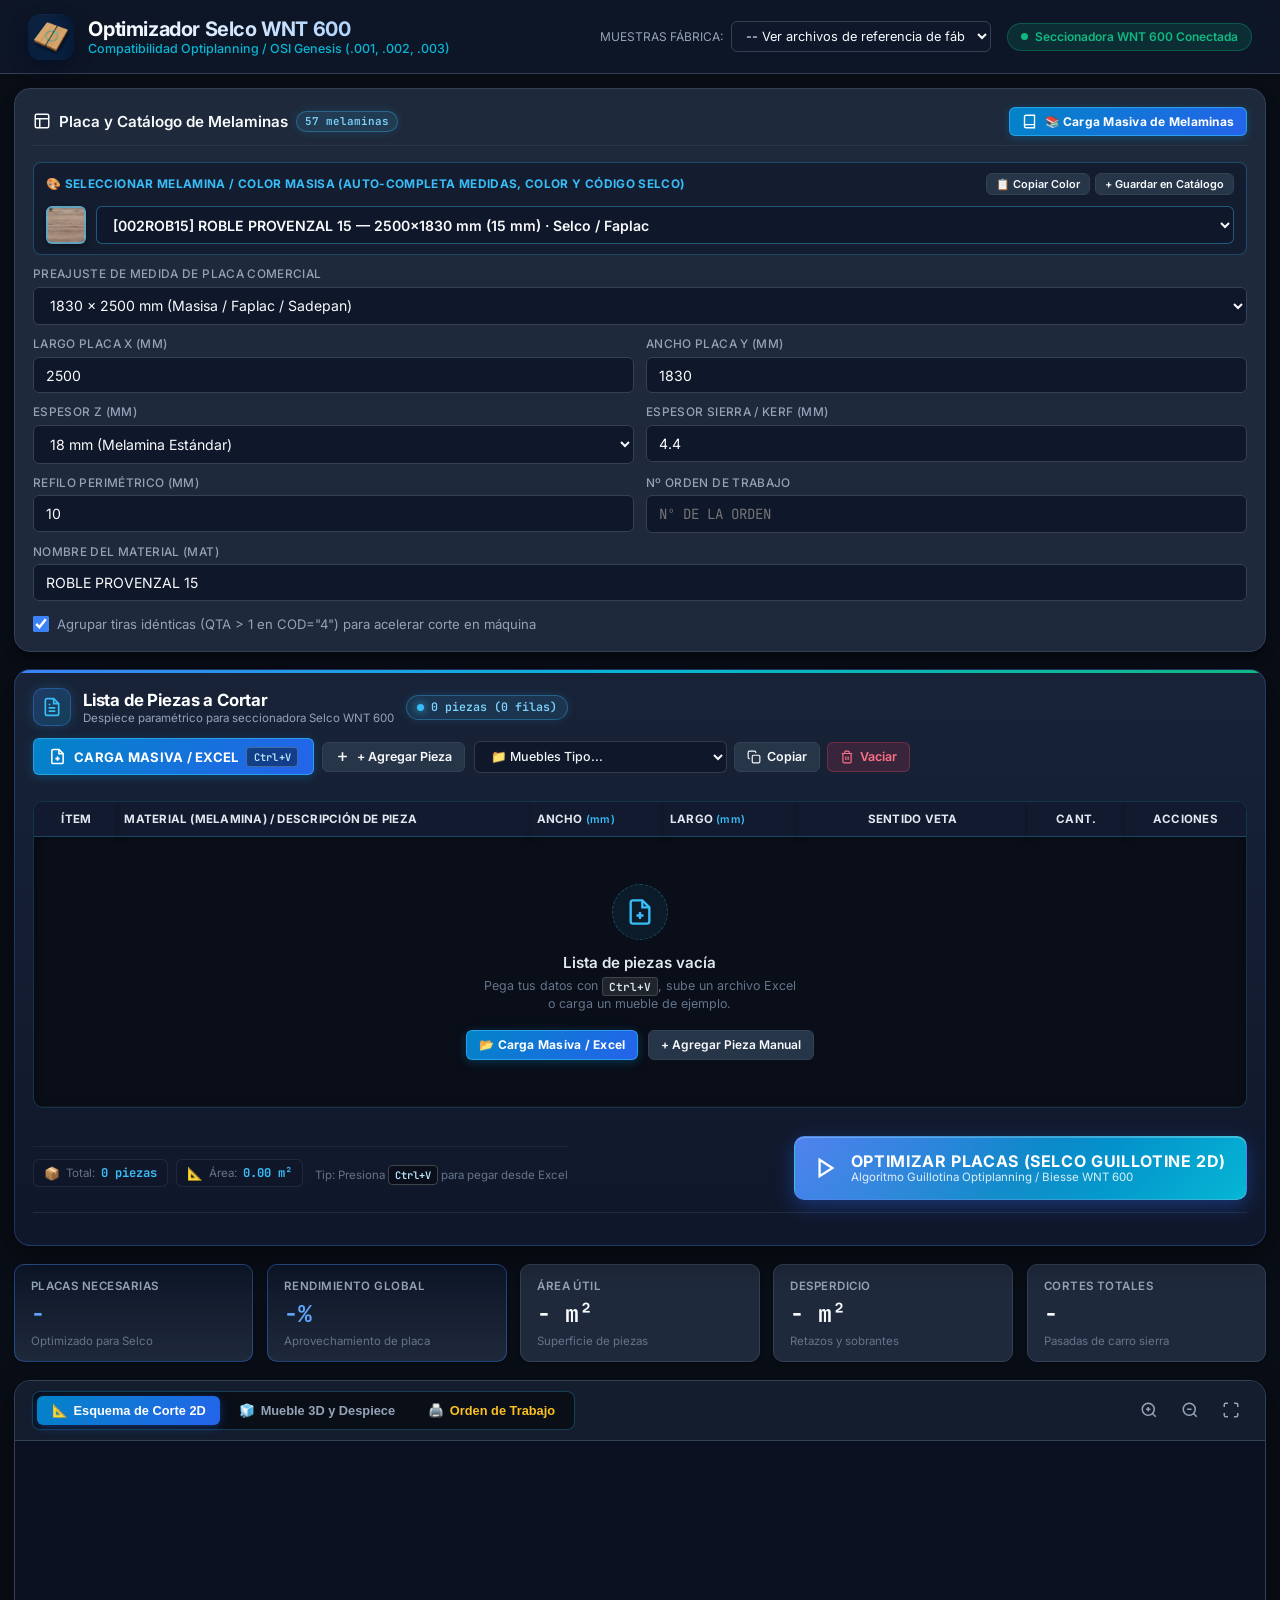
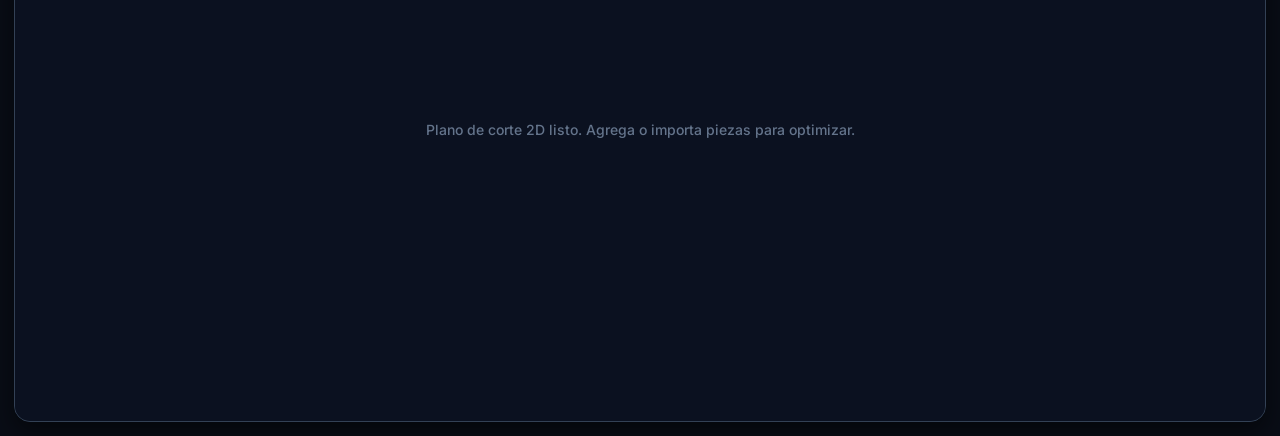
<file: index.html>
<!DOCTYPE html>
<html lang="es">
<head>
    <meta charset="UTF-8">
    <meta name="viewport" content="width=device-width, initial-scale=1.0">
    <title>Optimizador de Placas de Melamina - Selco WNT 600 (Optiplanning)</title>
    <link rel="icon" type="image/png" href="assets/icono.png">
    <!-- Google Fonts: Inter & JetBrains Mono -->
    <link rel="preconnect" href="https://fonts.googleapis.com">
    <link rel="preconnect" href="https://fonts.gstatic.com" crossorigin>
    <link href="https://fonts.googleapis.com/css2?family=Inter:wght@400;500;600;700&family=JetBrains+Mono:wght@400;500;600;700&display=swap" rel="stylesheet">
    <!-- App CSS -->
    <link rel="stylesheet" href="css/app.css?v=16">
</head>
<body>

    <!-- Main Header -->
    <header class="app-header">
        <div class="brand-section">
            <div class="brand-icon">
                <img src="assets/icono.png" alt="Optimizador Selco">
            </div>
            <div>
                <h1 class="brand-title">Optimizador Selco WNT 600</h1>
                <div class="brand-subtitle">
                    <span>Compatibilidad Optiplanning / OSI Genesis (.001, .002, .003)</span>
                </div>
            </div>
        </div>

        <div style="display: flex; align-items: center; gap: 1rem;">
            <!-- Reference File Selector -->
            <div style="display: flex; align-items: center; gap: 0.5rem;">
                <label for="referenceFileSelect" style="font-size: 0.75rem; color: var(--text-secondary); text-transform: uppercase;">Muestras Fábrica:</label>
                <select id="referenceFileSelect" class="form-select" style="width: 260px; font-size: 0.8rem; padding: 0.4rem 0.6rem;">
                    <option value="">Cargando archivos...</option>
                </select>
            </div>

            <div class="header-status-badge">
                <span class="pulse-dot"></span>
                <span>Seccionadora WNT 600 Conectada</span>
            </div>
        </div>
    </header>

    <!-- App Container -->
    <main class="app-container">

        <!-- Left Column: Settings & Parts List -->
        <section class="panel-left">

            <!-- Panel 1: Sheet & Machine Config -->
            <div class="card">
                <div class="card-header" style="justify-content: space-between; align-items: center; gap: 0.6rem;">
                    <div style="display: flex; align-items: center; gap: 0.5rem;">
                        <span class="card-title">
                            <svg width="18" height="18" viewBox="0 0 24 24" fill="none" stroke="currentColor" stroke-width="2"><rect x="3" y="3" width="18" height="18" rx="2" ry="2"/><line x1="3" y1="9" x2="21" y2="9"/><line x1="9" y1="21" x2="9" y2="9"/></svg>
                            Placa y Catálogo de Melaminas
                        </span>
                        <span id="badgeMelamineCatalogCount" class="badge-tag-glow" style="font-size: 0.68rem; padding: 0.15rem 0.5rem;">18 melaminas</span>
                    </div>
                    <button type="button" id="btnOpenMelamineCatalog" class="btn btn-bulk-primary" style="font-size: 0.75rem !important; padding: 0.36rem 0.75rem !important;" title="Cargar de forma masiva todas las placas de melamina desde Excel, CSV o Catálogo Comercial">
                        <svg width="15" height="15" viewBox="0 0 24 24" fill="none" stroke="currentColor" stroke-width="2.2"><path d="M4 19.5A2.5 2.5 0 0 1 6.5 17H20"/><path d="M6.5 2H20v20H6.5A2.5 2.5 0 0 1 4 19.5v-15A2.5 2.5 0 0 1 6.5 2z"/></svg>
                        <span>📚 Carga Masiva de Melaminas</span>
                    </button>
                </div>

                <div class="form-grid">
                    <!-- Quick Melamine Catalog Selector -->
                    <div class="form-group full-width" style="background: rgba(15, 23, 42, 0.65); border: 1px solid rgba(56, 189, 248, 0.28); padding: 0.6rem 0.75rem; border-radius: 8px;">
                        <div style="display: flex; justify-content: space-between; align-items: center; margin-bottom: 0.35rem; flex-wrap: wrap; gap: 0.35rem;">
                            <label class="form-label" style="color: #38bdf8; font-weight: 700;">🎨 Seleccionar Melamina / Color Masisa (Auto-Completa Medidas, Color y Código Selco)</label>
                            <div style="display: flex; gap: 0.35rem; align-items: center;">
                                <button type="button" id="btnCopyMelamineColor" class="btn btn-secondary" style="font-size: 0.68rem; padding: 0.18rem 0.55rem;" title="Copiar nombre y código de color de la melamina actual">📋 Copiar Color</button>
                                <button type="button" id="btnSaveCurrentMelamine" class="btn btn-secondary" style="font-size: 0.68rem; padding: 0.18rem 0.55rem;" title="Guardar la melamina actual en el catálogo">+ Guardar en Catálogo</button>
                            </div>
                        </div>
                        <div style="display: flex; gap: 0.6rem; align-items: center;">
                            <div id="activeMelamineSwatch" class="melamine-live-swatch" title="Muestra de color / textura real Masisa" style="width: 40px; height: 38px; border-radius: 6px; border: 2px solid rgba(56, 189, 248, 0.55); background-color: #c89d66; background-size: cover; background-position: center; flex-shrink: 0; box-shadow: 0 2px 6px rgba(0,0,0,0.4);"></div>
                            <select id="melamineCatalogSelect" class="form-select" style="font-weight: 600; color: #f8fafc; border-color: rgba(56, 189, 248, 0.4); flex: 1;">
                                <!-- Populated dynamically from Melamine Catalog -->
                            </select>
                        </div>
                    </div>

                    <div class="form-group full-width">
                        <label class="form-label">Preajuste de Medida de Placa Comercial</label>
                        <select id="plateSizePreset" class="form-select">
                            <option value="2500x1830" selected>1830 x 2500 mm (Masisa / Faplac / Sadepan)</option>
                            <option value="2750x1830">1830 x 2750 mm (Egger / Kronospan)</option>
                            <option value="2600x1830">1830 x 2600 mm (Placa intermedia)</option>
                            <option value="2440x1830">1830 x 2440 mm (Arauco estándar)</option>
                            <option value="2800x2140">2140 x 2800 mm (Placa Jumbo)</option>
                        </select>
                    </div>

                    <div class="form-group">
                        <label class="form-label">Largo Placa X (mm)</label>
                        <input type="number" id="sheetLength" class="form-input" value="2500" min="500" max="6000" step="1">
                    </div>

                    <div class="form-group">
                        <label class="form-label">Ancho Placa Y (mm)</label>
                        <input type="number" id="sheetWidth" class="form-input" value="1830" min="500" max="4000" step="1">
                    </div>

                    <div class="form-group">
                        <label class="form-label">Espesor Z (mm)</label>
                        <select id="sheetThickness" class="form-select">
                            <option value="18" selected>18 mm (Melamina Estándar)</option>
                            <option value="15">15 mm</option>
                            <option value="25">25 mm</option>
                            <option value="3">3 mm (Fondo / Chapadur)</option>
                            <option value="5.5">5.5 mm</option>
                            <option value="9">9 mm</option>
                        </select>
                    </div>

                    <div class="form-group">
                        <label class="form-label">Espesor Sierra / Kerf (mm)</label>
                        <input type="number" id="sawKerf" class="form-input" value="4.4" min="1" max="10" step="0.1" title="Ancho de corte del disco principal de la Selco">
                    </div>

                    <div class="form-group">
                        <label class="form-label">Refilo Perimétrico (mm)</label>
                        <input type="number" id="sheetTrim" class="form-input" value="10" min="0" max="50" step="1" title="Limpieza en los 4 bordes de la placa">
                    </div>

                    <div class="form-group">
                        <label class="form-label">Nº Orden de Trabajo</label>
                        <input type="text" id="jobCode" class="form-input" value="" maxlength="8" autocomplete="off" placeholder="Nº de la orden" title="Número de la orden de trabajo. La seccionadora acepta hasta 8 caracteres." style="text-transform: uppercase; font-family: 'JetBrains Mono', monospace;">
                    </div>

                    <div class="form-group full-width">
                        <label class="form-label">Nombre del Material (MAT)</label>
                        <input type="text" id="sheetMaterial" class="form-input" value="ROBLE PROVENZAL 15" maxlength="23" placeholder="Ej: ROBLE PROVENZAL 15">
                    </div>

                    <div class="form-group full-width" style="margin-top: 0.2rem;">
                        <label class="checkbox-label">
                            <input type="checkbox" id="chkBatchStrips" checked>
                            <span>Agrupar tiras idénticas (QTA > 1 en COD="4") para acelerar corte en máquina</span>
                        </label>
                    </div>
                </div>
            </div>

            <!-- Panel 2: Parts List (Despiece) -->
            <div class="card parts-card" style="flex: 1; display: flex; flex-direction: column;">
                <div class="card-header parts-card-header">
                    <div class="card-title-wrap">
                        <div class="card-icon-badge">
                            <svg width="20" height="20" viewBox="0 0 24 24" fill="none" stroke="currentColor" stroke-width="2"><path d="M14 2H6a2 2 0 0 0-2 2v16a2 2 0 0 0 2 2h12a2 2 0 0 0 2-2V8z"/><polyline points="14 2 14 8 20 8"/><line x1="16" y1="13" x2="8" y2="13"/><line x1="16" y1="17" x2="8" y2="17"/><polyline points="10 9 9 9 8 9"/></svg>
                        </div>
                        <div>
                            <h2 class="card-title-text">Lista de Piezas a Cortar</h2>
                            <div class="card-title-sub">Despiece paramétrico para seccionadora Selco WNT 600</div>
                        </div>
                        <span id="badgeHeaderCount" class="badge-tag-glow">
                            <span class="pulse-dot-cyan"></span>
                            <span id="badgeHeaderCountText">0 piezas (0 filas)</span>
                        </span>
                    </div>

                    <!-- Unified Modern Action Toolbar -->
                    <div class="parts-toolbar">
                        <div class="parts-toolbar-main">
                            <button type="button" id="btnOpenPasteModal" class="btn btn-bulk-primary" title="Carga masiva: Pegar tabla copiada o subir archivo Excel (.xlsx / .csv)">
                                <svg width="17" height="17" viewBox="0 0 24 24" fill="none" stroke="currentColor" stroke-width="2.2"><path d="M14 2H6a2 2 0 0 0-2 2v16a2 2 0 0 0 2 2h12a2 2 0 0 0 2-2V8z"/><polyline points="14 2 14 8 20 8"/><line x1="12" y1="18" x2="12" y2="12"/><line x1="9" y1="15" x2="15" y2="15"/></svg>
                                <span>CARGA MASIVA / EXCEL</span>
                                <kbd class="kbd-pill">Ctrl+V</kbd>
                            </button>
                            <button type="button" id="btnAddRow" class="btn btn-secondary btn-action-tool" title="Agregar una nueva pieza individual">
                                <svg width="15" height="15" viewBox="0 0 24 24" fill="none" stroke="currentColor" stroke-width="2.5"><line x1="12" y1="5" x2="12" y2="19"/><line x1="5" y1="12" x2="19" y2="12"/></svg>
                                <span>+ Agregar Pieza</span>
                            </button>
                        </div>

                        <div class="parts-toolbar-aux">
                            <div class="preset-wrapper">
                                <select id="presetSelector" class="form-select preset-select" title="Cargar despiece de ejemplo">
                                    <option value="" selected disabled>📁 Muebles Tipo...</option>
                                    <option value="cocina_bajo">Bajo Mesada 90cm</option>
                                    <option value="placard">Placard 2 Puertas</option>
                                    <option value="obra_multimelamina">✨ Obra Multi-Melamina (3 Placas)</option>
                                    <option value="muestra_selco_rob">Muestra Fábrica Selco</option>
                                </select>
                            </div>
                            <button type="button" id="btnCopyTable" class="btn btn-secondary btn-action-tool" title="Copiar todas las piezas al portapapeles">
                                <svg width="14" height="14" viewBox="0 0 24 24" fill="none" stroke="currentColor" stroke-width="2"><rect x="9" y="9" width="13" height="13" rx="2" ry="2"/><path d="M5 15H4a2 2 0 0 1-2-2V4a2 2 0 0 1 2-2h9a2 2 0 0 1 2 2v1"/></svg>
                                <span>Copiar</span>
                            </button>
                            <button type="button" id="btnClearTable" class="btn btn-danger btn-action-tool" title="Limpiar todas las piezas">
                                <svg width="14" height="14" viewBox="0 0 24 24" fill="none" stroke="currentColor" stroke-width="2"><path d="M3 6h18M19 6v14a2 2 0 0 1-2 2H7a2 2 0 0 1-2-2V6m3 0V4a2 2 0 0 1 2-2h4a2 2 0 0 1 2 2v2M10 11v6M14 11v6"/></svg>
                                <span>Vaciar</span>
                            </button>
                        </div>
                    </div>

                    <!-- Multi-Melamine Bar (Active Melamines in Current Cutlist) -->
                    <div id="jobMelaminesBar" class="job-melamines-bar" style="display: none;">
                        <div class="job-melamines-header">
                            <span class="job-melamines-title">🎨 Melaminas en este Despiece:</span>
                            <span id="jobMelaminesSummary" class="job-melamines-sub">Se optimizarán todas las melaminas generando sus archivos Selco individuales</span>
                        </div>
                        <div id="jobMelaminesPills" class="job-melamines-pills">
                            <!-- Populated dynamically -->
                        </div>
                    </div>

                    <!-- Hidden file input for Excel upload triggers -->
                    <input type="file" id="excelFileInput" accept=".xlsx,.xls,.csv,.tsv,.txt" style="display: none;">

                    <!-- Visual Notification Banner for Bulk Import Success -->
                    <div id="importedPiecesBanner" class="imported-pieces-banner" style="display: none;">
                        <div class="imported-banner-icon">
                            <svg width="20" height="20" viewBox="0 0 24 24" fill="none" stroke="#10b981" stroke-width="2.5"><polyline points="20 6 9 17 4 12"/></svg>
                        </div>
                        <div class="imported-banner-body">
                            <div class="imported-banner-header">
                                <strong class="imported-banner-title">¡Piezas Importadas con Éxito!</strong>
                                <span id="importedBannerTag" class="badge-imported-count">0 piezas</span>
                                <span id="importedBannerSource" class="badge-source-tag">Excel</span>
                            </div>
                            <div id="importedBannerDetails" class="imported-banner-details">
                                Las piezas se cargaron en la tabla y están listas para optimizar.
                            </div>
                        </div>
                        <div class="imported-banner-actions">
                            <button type="button" id="btnRunOptimizeNow" class="btn btn-sm btn-accent" title="Optimizar cortes inmediatamente con estas piezas">
                                ⚡ Optimizar Ahora
                            </button>
                            <button type="button" id="btnCloseImportedBanner" class="btn-banner-close" title="Cerrar aviso">✕</button>
                        </div>
                    </div>

                    <!-- Table -->
                    <div class="table-container parts-table-wrapper" id="partsTableWrapper">
                        <table class="parts-table">
                            <thead>
                                <tr>
                                    <th class="text-center" style="width: 7%;">Ítem</th>
                                    <th style="width: 34%;">Material (Melamina) / Descripción de Pieza</th>
                                    <th class="text-right" style="width: 11%;">Ancho <span class="th-unit">(mm)</span></th>
                                    <th class="text-right" style="width: 11%;">Largo <span class="th-unit">(mm)</span></th>
                                    <th class="text-center" style="width: 19%;">Sentido Veta</th>
                                    <th class="text-center" style="width: 8%;">Cant.</th>
                                    <th class="text-center" style="width: 10%;">Acciones</th>
                                </tr>
                            </thead>
                            <tbody id="partsTableBody">
                                <!-- Populated dynamically -->
                            </tbody>
                        </table>
                    </div>

                    <!-- Table Footer Summary Bar -->
                    <div class="parts-footer-bar">
                        <div class="parts-footer-stats">
                            <div class="stat-chip" title="Cantidad total de piezas individuales a cortar">
                                <span class="stat-chip-icon">📦</span>
                                <span class="stat-chip-label">Total:</span>
                                <strong id="badgeTotalParts" class="stat-chip-value">0 piezas</strong>
                            </div>
                            <div class="stat-chip" title="Superficie total de piezas">
                                <span class="stat-chip-icon">📐</span>
                                <span class="stat-chip-label">Área:</span>
                                <strong id="badgeTotalArea" class="stat-chip-value">0.00 m²</strong>
                            </div>
                        </div>
                        <div class="parts-footer-quick">
                            <span style="font-size: 0.72rem; color: var(--text-muted);">Tip: Presiona <kbd class="kbd-pill" style="font-size: 0.65rem;">Ctrl+V</kbd> para pegar desde Excel</span>
                        </div>
                    </div>

                    <!-- Big Optimize Button -->
                    <div class="optimize-action-wrap">
                        <button type="button" id="btnOptimize" class="btn btn-primary btn-optimize-main">
                            <div class="btn-optimize-glow"></div>
                            <svg width="22" height="22" viewBox="0 0 24 24" fill="none" stroke="currentColor" stroke-width="2.5"><polygon points="5 3 19 12 5 21 5 3"/></svg>
                            <div class="btn-optimize-text">
                                <span class="btn-optimize-title">OPTIMIZAR PLACAS (SELCO GUILLOTINE 2D)</span>
                                <span class="btn-optimize-sub">Algoritmo Guillotina Optiplanning / Biesse WNT 600</span>
                            </div>
                        </button>
                    </div>
                </div>
            </div>

        </section>

        <!-- Right Column: Results & Interactive 2D Canvas -->
        <section class="panel-right">

            <!-- KPI Dashboard -->
            <div class="kpi-grid">
                <div class="kpi-card highlight">
                    <span class="kpi-label">Placas Necesarias</span>
                    <span id="statTotalSheets" class="kpi-value">-</span>
                    <span class="kpi-subtext">Optimizado para Selco</span>
                </div>

                <div class="kpi-card highlight">
                    <span class="kpi-label">Rendimiento Global</span>
                    <span id="statGlobalEfficiency" class="kpi-value">-%</span>
                    <span class="kpi-subtext">Aprovechamiento de placa</span>
                </div>

                <div class="kpi-card">
                    <span class="kpi-label">Área Útil</span>
                    <span id="statUsedArea" class="kpi-value">- m²</span>
                    <span class="kpi-subtext">Superficie de piezas</span>
                </div>

                <div class="kpi-card">
                    <span class="kpi-label">Desperdicio</span>
                    <span id="statWasteArea" class="kpi-value">- m²</span>
                    <span class="kpi-subtext">Retazos y sobrantes</span>
                </div>

                <div class="kpi-card">
                    <span class="kpi-label">Cortes Totales</span>
                    <span id="statTotalCuts" class="kpi-value">-</span>
                    <span class="kpi-subtext">Pasadas de carro sierra</span>
                </div>
            </div>

            <!-- Canvas & 3D Studio Card -->
            <div class="card canvas-card">

                <!-- Canvas Navigation & Toolbar -->
                <div class="canvas-toolbar">
                    <!-- View Mode Switcher (2D Esquema vs 3D Despiece) -->
                    <div class="view-mode-tabs">
                        <button type="button" id="tabView2D" class="view-tab-btn active" title="Ver Esquema de Corte 2D para Seccionadora Selco WNT 600">
                            <span>📐</span> Esquema de Corte 2D
                        </button>
                        <button type="button" id="tabView3D" class="view-tab-btn" title="Ver Mueble en 3D Interactivo y Vista Explosionada del Despiece">
                            <span>🧊</span> Mueble 3D y Despiece
                        </button>
                        <button type="button" id="btnTopWorkOrder" class="view-tab-btn" style="color: #fbbf24;" title="Generar e Imprimir Orden de Trabajo lista para Producción">
                            <span>🖨️</span> Orden de Trabajo
                        </button>
                    </div>

                    <div id="canvasNavigation" class="canvas-nav" style="display: none;">
                        <button type="button" id="btnPrevSheet" class="btn-icon" title="Placa anterior">
                            <svg width="18" height="18" viewBox="0 0 24 24" fill="none" stroke="currentColor" stroke-width="2"><polyline points="15 18 9 12 15 6"/></svg>
                        </button>

                        <select id="sheetSelectDropdown" class="form-select" style="width: auto; min-width: 190px; font-weight: 600; font-size: 0.8rem; padding: 0.35rem 0.6rem;">
                            <!-- Populated after optimization -->
                        </select>

                        <button type="button" id="btnNextSheet" class="btn-icon" title="Siguiente placa">
                            <svg width="18" height="18" viewBox="0 0 24 24" fill="none" stroke="currentColor" stroke-width="2"><polyline points="9 18 15 12 9 6"/></svg>
                        </button>

                        <span id="currentSheetBadge" class="sheet-badge">Placa 1</span>
                    </div>

                    <div id="canvasTools2D" class="canvas-tools">
                        <button type="button" id="btnZoomIn" class="btn-icon" title="Acercar (+)">
                            <svg width="18" height="18" viewBox="0 0 24 24" fill="none" stroke="currentColor" stroke-width="2"><circle cx="11" cy="11" r="8"/><line x1="21" y1="21" x2="16.65" y2="16.65"/><line x1="11" y1="8" x2="11" y2="14"/><line x1="8" y1="11" x2="14" y2="11"/></svg>
                        </button>
                        <button type="button" id="btnZoomOut" class="btn-icon" title="Alejar (-)">
                            <svg width="18" height="18" viewBox="0 0 24 24" fill="none" stroke="currentColor" stroke-width="2"><circle cx="11" cy="11" r="8"/><line x1="21" y1="21" x2="16.65" y2="16.65"/><line x1="8" y1="11" x2="14" y2="11"/></svg>
                        </button>
                        <button type="button" id="btnFitScreen" class="btn-icon" title="Ajustar a pantalla">
                            <svg width="18" height="18" viewBox="0 0 24 24" fill="none" stroke="currentColor" stroke-width="2"><path d="M8 3H5a2 2 0 0 0-2 2v3m18 0V5a2 2 0 0 0-2-2h-3m0 18h3a2 2 0 0 0 2-2v-3M3 16v3a2 2 0 0 0 2 2h3"/></svg>
                        </button>
                    </div>
                </div>

                <!-- 2D Canvas Viewport -->
                <div id="viewport2DContainer" class="canvas-wrapper">
                    <canvas id="cuttingCanvas"></canvas>
                    <!-- Floating Hover Tooltip -->
                    <div id="canvasTooltip" class="canvas-tooltip"></div>
                </div>

                <!-- 3D Furniture & Exploded Cutlist Studio Viewport -->
                <div id="viewport3DContainer" style="display: none; flex-direction: column; flex: 1;">
                    <!-- Parametric Furniture Generator Bar -->
                    <div class="parametric-generator-bar">
                        <div class="param-field">
                            <label>Tipo de Mueble 3D</label>
                            <select id="paramCabinetType">
                                <option value="bajo_mesada" selected>Bajo Mesada Cocina</option>
                                <option value="placard">Placard / Ropero</option>
                                <option value="alacena">Alacena Superior</option>
                                <option value="biblioteca">Estantería / Biblioteca</option>
                            </select>
                        </div>
                        <div class="param-field">
                            <label>Ancho Total (mm)</label>
                            <input type="number" id="paramWidth" value="900" min="300" max="3000" step="10" style="width: 80px;">
                        </div>
                        <div class="param-field">
                            <label>Alto Total (mm)</label>
                            <input type="number" id="paramHeight" value="720" min="300" max="2600" step="10" style="width: 80px;">
                        </div>
                        <div class="param-field">
                            <label>Profundidad (mm)</label>
                            <input type="number" id="paramDepth" value="580" min="200" max="1000" step="10" style="width: 80px;">
                        </div>
                        <div class="param-field">
                            <label>Estantes</label>
                            <input type="number" id="paramShelves" value="1" min="0" max="10" step="1" style="width: 58px;">
                        </div>
                        <div class="param-field">
                            <label>Puertas</label>
                            <input type="number" id="paramDoors" value="2" min="0" max="4" step="1" style="width: 58px;">
                        </div>
                        <div class="param-field">
                            <label>Cajones</label>
                            <input type="number" id="paramDrawers" value="0" min="0" max="6" step="1" style="width: 58px;">
                        </div>
                        <button type="button" id="btnGenerateParametric3D" class="btn btn-primary btn-sm" title="Calcular despiece del mueble 3D, cargar en la tabla y optimizar placas">
                            ✨ Generar Despiece 3D + Optimizar
                        </button>
                    </div>

                    <!-- 3D Controls & Explosion Slider -->
                    <div class="studio3d-toolbar">
                        <div class="explode-slider-group">
                            <label for="explodeSlider">💥 Vista Explosionada (Despiece 3D):</label>
                            <input type="range" id="explodeSlider" class="explode-range" min="0" max="100" value="25">
                            <span id="explodeValueText" style="font-family: monospace; font-size: 0.78rem; color: #f8fafc; min-width: 36px;">25%</span>
                        </div>

                        <div style="display: flex; align-items: center; gap: 0.75rem;">
                            <label style="display: inline-flex; align-items: center; gap: 5px; font-size: 0.76rem; color: #cbd5e1; cursor: pointer;">
                                <input type="checkbox" id="chkShow3DLabels" checked>
                                <span>Etiquetas 3D (Ítem y Medida)</span>
                            </label>
                            <label style="display: inline-flex; align-items: center; gap: 5px; font-size: 0.76rem; color: #cbd5e1; cursor: pointer;">
                                <input type="checkbox" id="chkWireframe3D">
                                <span>Estructura Alambre</span>
                            </label>
                            <button type="button" id="btnResetCamera3D" class="btn btn-secondary btn-sm">
                                🎯 Centrar Cámara 3D
                            </button>
                        </div>
                    </div>

                    <!-- WebGL Canvas Mount -->
                    <div id="threeCanvasMount" class="studio3d-viewport"></div>

                    <!-- Selected Part Inspector Overlay -->
                    <div id="threeInfoBar" class="studio3d-info-bar">
                        <div style="font-size:0.78rem; color:#94a3b8;">
                            💡 <strong>Interactivo:</strong> Arrastra para rotar 360°, usa la rueda para zoom, mueve el deslizador de <strong>Vista Explosionada</strong> o haz clic en cualquier pieza del mueble.
                        </div>
                    </div>
                </div>

                <!-- Export Bar -->
                <div id="exportBar" class="export-bar" style="display: none;">
                    <div class="export-group">
                        <button type="button" id="btnPrintWorkOrder" class="btn" style="background: #f59e0b; color: #0f172a; font-weight: 800;" title="Abrir Orden de Trabajo lista para producción con Esquemas de Corte y Etiquetas">
                            🖨️ Orden de Trabajo y Esquema (Imprimir / PDF)
                        </button>
                        <button type="button" id="btnDownloadZip" class="btn btn-success" title="Descargar paquete completo de archivos para la máquina Selco WNT 600">
                            <svg width="16" height="16" viewBox="0 0 24 24" fill="none" stroke="currentColor" stroke-width="2"><path d="M21 15v4a2 2 0 0 1-2 2H5a2 2 0 0 1-2-2v-4"/><polyline points="7 10 12 15 17 10"/><line x1="12" y1="15" x2="12" y2="3"/></svg>
                            Lote Selco WNT600 (.ZIP)
                        </button>
                        <button type="button" id="btnDownloadCurrent" class="btn btn-secondary" title="Descargar el archivo nativo .001 / .002 de la placa actual">
                            💾 Placa (.00X)
                        </button>
                        <button type="button" id="btnDownloadOsiXml" class="btn btn-secondary" title="Descargar archivo XML OSI Biesse Selco">
                            📄 Selco OSI (.XML)
                        </button>
                    </div>

                    <div class="export-group">
                        <button type="button" id="btnCopySelcoCode" class="btn btn-accent" title="Ver y copiar el código de máquina Selco WNT 600">
                            👁️ Ver Código Selco
                        </button>
                        <button type="button" id="btnSaveServer" class="btn btn-primary" title="Guardar directamente en carpeta de exportación CNC">
                            🖥️ Guardar en CNC
                        </button>
                    </div>
                </div>

            </div>

        </section>

    </main>

    <!-- Modal: View & Copy Selco Code -->
    <div id="codeModalBackdrop" class="modal-backdrop">
        <div class="modal-card">
            <div class="modal-header">
                <span id="modalFileTitle" class="card-title">Código de Corte Selco WNT 600</span>
                <button type="button" id="modalCloseBtn" class="btn-icon">
                    <svg width="18" height="18" viewBox="0 0 24 24" fill="none" stroke="currentColor" stroke-width="2"><line x1="18" y1="6" x2="6" y2="18"/><line x1="6" y1="6" x2="18" y2="18"/></svg>
                </button>
            </div>
            <div class="modal-body">
                <pre id="selcoCodePreview" class="code-view"></pre>
            </div>
            <div class="modal-footer">
                <button type="button" id="btnCopyModalText" class="btn btn-primary">
                    <svg width="16" height="16" viewBox="0 0 24 24" fill="none" stroke="currentColor" stroke-width="2"><rect x="9" y="9" width="13" height="13" rx="2" ry="2"/><path d="M5 15H4a2 2 0 0 1-2-2V4a2 2 0 0 1 2-2h9a2 2 0 0 1 2 2v1"/></svg>
                    Copiar al Portapapeles
                </button>
            </div>
        </div>
    </div>

    <!-- Modal: Bulk Paste from Excel / CSV -->
    <div id="pasteModalBackdrop" class="modal-backdrop">
        <div class="modal-card" style="max-width: 800px;">
            <div class="modal-header">
                <span class="card-title">
                    <svg width="20" height="20" viewBox="0 0 24 24" fill="none" stroke="currentColor" stroke-width="2"><path d="M14 2H6a2 2 0 0 0-2 2v16a2 2 0 0 0 2 2h12a2 2 0 0 0 2-2V8z"/><polyline points="14 2 14 8 20 8"/><line x1="12" y1="18" x2="12" y2="12"/><line x1="9" y1="15" x2="15" y2="15"/></svg>
                    Carga Masiva de Piezas (Excel, CSV o Portapapeles)
                </span>
                <button type="button" id="pasteModalCloseBtn" class="btn-icon">
                    <svg width="18" height="18" viewBox="0 0 24 24" fill="none" stroke="currentColor" stroke-width="2"><line x1="18" y1="6" x2="6" y2="18"/><line x1="6" y1="6" x2="18" y2="18"/></svg>
                </button>
            </div>
            <div class="modal-body">
                <!-- Direct Excel / CSV File Drop Zone -->
                <div class="excel-drop-zone" id="excelDropZone" title="Arrastra tu archivo Excel aquí o haz clic para seleccionarlo">
                    <div class="excel-drop-content">
                        <svg width="34" height="34" viewBox="0 0 24 24" fill="none" stroke="#38bdf8" stroke-width="1.8"><path d="M21 15v4a2 2 0 0 1-2 2H5a2 2 0 0 1-2-2v-4"/><polyline points="17 8 12 3 7 8"/><line x1="12" y1="3" x2="12" y2="15"/></svg>
                        <div>
                            <strong style="color: #f8fafc; font-size: 0.95rem;">Arrastra y suelta tu archivo Excel (.xlsx / .xls / .csv) aquí</strong>
                            <div style="color: var(--text-muted); font-size: 0.78rem; margin-top: 3px;">
                                o haz clic en <span class="drop-browse-link" id="linkBrowseExcel">Seleccionar Archivo</span> desde tu computadora
                            </div>
                        </div>
                        <button type="button" class="btn btn-secondary btn-sm" id="btnModalBrowseExcel" style="font-size: 0.78rem; padding: 0.35rem 0.85rem; font-weight: 600;">
                            📁 Seleccionar Archivo Excel
                        </button>
                        <input type="file" id="modalExcelFileInput" accept=".xlsx,.xls,.csv,.tsv,.txt" style="display: none;">
                    </div>
                </div>

                <div class="bulk-divider">
                    <span>O PEGA TEXTO COPIADO DE EXCEL / WHATSAPP / NOTAS</span>
                </div>

                <div style="display: flex; justify-content: space-between; align-items: center; margin-bottom: 0.5rem; flex-wrap: wrap; gap: 0.5rem;">
                    <div style="font-size: 0.78rem; color: var(--text-secondary);">
                        Copia las filas en tu planilla y presiona <kbd style="background: rgba(255,255,255,0.1); padding: 0.15rem 0.35rem; border-radius: 3px; font-family: monospace;">Ctrl+V</kbd> en este recuadro:
                    </div>
                    <div style="display: flex; gap: 0.4rem; align-items: center; flex-wrap: wrap;">
                        <button type="button" id="btnPasteFromClipboard" class="btn btn-accent" style="font-size: 0.72rem; padding: 0.25rem 0.6rem;" title="Pegar contenido del portapapeles de la computadora">📋 Pegar Portapapeles</button>
                        <button type="button" id="btnPasteSampleMulti" class="btn btn-bulk-primary" style="font-size: 0.72rem !important; padding: 0.25rem 0.6rem !important;" title="Cargar ejemplo con 3 melaminas distintas (Roble 15, Blanca 15 y Dur 3)">✨ Ejemplo Multi-Melamina (Todas las Melaminas)</button>
                        <button type="button" id="btnPasteSample1" class="btn btn-secondary" style="font-size: 0.72rem; padding: 0.25rem 0.5rem;">Ejemplo Cocina</button>
                        <button type="button" id="btnPasteSample2" class="btn btn-secondary" style="font-size: 0.72rem; padding: 0.25rem 0.5rem;">Ejemplo Placard</button>
                        <button type="button" id="btnPasteClear" class="btn btn-danger" style="font-size: 0.72rem; padding: 0.25rem 0.5rem;">Borrar</button>
                    </div>
                </div>

                <div class="paste-options-bar">
                    <div style="display: flex; align-items: center; gap: 0.4rem; flex: 1; min-width: 250px;">
                        <label for="pasteColFormat" style="font-size: 0.75rem; color: var(--text-secondary); white-space: nowrap;">Columnas:</label>
                        <select id="pasteColFormat" class="form-select" style="font-size: 0.75rem; padding: 0.35rem 0.5rem; width: 100%;">
                            <option value="auto" selected>✨ Orden Estándar (Ítem | Descripción | Ancho | Largo | Veta) + Auto-Detección</option>
                            <option value="item_desc_w_l_v">Ítem | Descripción | Ancho | Largo | Veta</option>
                            <option value="name_l_w_q">Descripción | Largo | Ancho | Cantidad</option>
                            <option value="name_q_l_w">Descripción | Cantidad | Largo | Ancho</option>
                        </select>
                    </div>
                    <div style="display: flex; align-items: center; gap: 0.4rem;">
                        <label for="pasteDefaultGrain" style="font-size: 0.75rem; color: var(--text-secondary); white-space: nowrap;">Veta por defecto:</label>
                        <select id="pasteDefaultGrain" class="form-select" style="font-size: 0.75rem; padding: 0.35rem 0.5rem; width: auto;">
                            <option value="none" selected>🔄 Sin Veta (Permite Girar)</option>
                            <option value="longitudinal">↔ Con Veta (Sentido Largo)</option>
                            <option value="transversal">↕ Con Veta (Sentido Ancho)</option>
                        </select>
                    </div>
                </div>

                <textarea id="pasteArea" class="paste-textarea" placeholder="Pega aquí tus columnas copiadas de Excel (Ctrl+V):&#10;Ítem&#9;Descripción&#9;Ancho&#9;Largo&#9;Veta&#10;1&#9;Lateral Izquierdo&#9;580&#9;720&#9;Largo&#10;2&#9;Lateral Derecho&#9;580&#9;720&#9;Largo&#10;3&#9;Piso Mueble&#9;580&#9;864&#9;Sin&#10;4&#9;Puerta Izquierda&#9;446&#9;716&#9;Largo"></textarea>

                <!-- Smart Column Mapping & Auto-Detection Container -->
                <div id="colMapperSection" class="col-mapper-section" style="display: none;">
                    <div class="col-mapper-header">
                        <div class="col-mapper-title">
                            <svg width="15" height="15" viewBox="0 0 24 24" fill="none" stroke="currentColor" stroke-width="2.2"><path d="M12 2v20M17 5H9.5a3.5 3.5 0 0 0 0 7h5a3.5 3.5 0 0 1 0 7H6"/></svg>
                            <span>Auto-Detección Inteligente de Campos:</span>
                        </div>
                        <span id="colMapperStatusBadge" class="badge-count" style="font-size: 0.68rem; background: rgba(56, 189, 248, 0.2); color: #38bdf8;">Todos los campos auto-detectados</span>
                    </div>
                    <div id="colMapperGrid" class="col-mapper-grid">
                        <!-- Populated dynamically with column selectors -->
                    </div>
                </div>

                <!-- Detected Material / Thickness Banner -->
                <div id="detectedMetaBanner" class="detected-meta-banner" style="display: none;">
                    <svg width="16" height="16" viewBox="0 0 24 24" fill="none" stroke="currentColor" stroke-width="2"><path d="M22 11.08V12a10 10 0 1 1-5.93-9.14"/><polyline points="22 4 12 14.01 9 11.01"/></svg>
                    <div style="flex: 1;" id="detectedMetaText"></div>
                    <label style="display: inline-flex; align-items: center; gap: 0.4rem; font-size: 0.72rem; cursor: pointer; color: #f1f5f9; font-weight: 600;">
                        <input type="checkbox" id="chkApplyMaterialThickness" checked>
                        <span>Aplicar a la Placa</span>
                    </label>
                </div>

                <div style="display: flex; justify-content: space-between; align-items: center; margin-top: 0.75rem;">
                    <span style="font-size: 0.75rem; font-weight: 600; text-transform: uppercase; letter-spacing: 0.05em; color: var(--text-secondary);">Piezas a Importar</span>
                    <span id="pastePreviewBadge" class="badge-count" style="background: rgba(100, 116, 139, 0.2); color: #94a3b8;">0 piezas detectadas</span>
                </div>

                <div class="paste-preview-container">
                    <table class="paste-preview-table">
                        <thead>
                            <tr>
                                <th style="width: 9%;">Ítem</th>
                                <th style="width: 28%;">Descripción</th>
                                <th style="width: 13%;">Ancho</th>
                                <th style="width: 13%;">Largo</th>
                                <th style="width: 13%;">Veta</th>
                                <th style="width: 7%;">Cant.</th>
                                <th style="width: 17%;">Melamina / Placa</th>
                            </tr>
                        </thead>
                        <tbody id="pastePreviewBody">
                            <tr>
                                <td colspan="7" style="text-align: center; color: var(--text-muted); padding: 1.25rem;">
                                    Pega datos arriba (Ítem, Descripción, Ancho, Largo, Veta, Melamina) o sube un archivo Excel para ver la vista previa en tiempo real.
                                </td>
                            </tr>
                        </tbody>
                    </table>
                </div>

                <div style="margin-top: 0.75rem; display: flex; gap: 1.5rem; align-items: center; font-size: 0.78rem; color: var(--text-secondary);">
                    <label style="display: flex; align-items: center; gap: 0.4rem; cursor: pointer;">
                        <input type="radio" name="pasteMode" value="replace" checked>
                        <span style="color: #f1f5f9; font-weight: 500;">Reemplazar lista actual</span>
                    </label>
                    <label style="display: flex; align-items: center; gap: 0.4rem; cursor: pointer;">
                        <input type="radio" name="pasteMode" value="append">
                        <span style="color: #f1f5f9; font-weight: 500;">Agregar al final de la lista</span>
                    </label>
                </div>
            </div>
            <div class="modal-footer">
                <button type="button" id="btnCancelPaste" class="btn btn-secondary">Cancelar</button>
                <button type="button" id="btnApplyPaste" class="btn btn-primary" style="font-weight: 700; padding: 0.55rem 1.25rem;">
                    <svg width="16" height="16" viewBox="0 0 24 24" fill="none" stroke="currentColor" stroke-width="2.5"><polyline points="20 6 9 17 4 12"/></svg>
                    <span id="btnApplyCountText">Importar Piezas</span>
                </button>
            </div>
        </div>
    </div>

    <!-- Modal: Bulk Melamine Catalog Manager (Carga Masiva de Todas las Melaminas) -->
    <div id="melamineCatalogModalBackdrop" class="modal-backdrop">
        <div class="modal-card" style="max-width: 960px;">
            <div class="modal-header">
                <span class="card-title">
                    <svg width="20" height="20" viewBox="0 0 24 24" fill="none" stroke="#38bdf8" stroke-width="2"><path d="M4 19.5A2.5 2.5 0 0 1 6.5 17H20"/><path d="M6.5 2H20v20H6.5A2.5 2.5 0 0 1 4 19.5v-15A2.5 2.5 0 0 1 6.5 2z"/></svg>
                    Catálogo y Carga Masiva de Melaminas (Colores, Espesores, Medidas y Códigos Selco)
                </span>
                <button type="button" id="melamineCatalogCloseBtn" class="btn-icon">
                    <svg width="18" height="18" viewBox="0 0 24 24" fill="none" stroke="currentColor" stroke-width="2"><line x1="18" y1="6" x2="6" y2="18"/><line x1="6" y1="6" x2="18" y2="18"/></svg>
                </button>
            </div>
            <div class="modal-body" style="max-height: 78vh; overflow-y: auto;">
                <!-- Section 1: Bulk Import Melamines from Excel / Paste / Presets -->
                <div style="background: rgba(15, 23, 42, 0.75); border: 1px solid rgba(56, 189, 248, 0.3); border-radius: 10px; padding: 0.9rem 1rem; margin-bottom: 1rem;">
                    <div style="display: flex; justify-content: space-between; align-items: center; flex-wrap: wrap; gap: 0.5rem; margin-bottom: 0.65rem;">
                        <div>
                            <strong style="color: #38bdf8; font-size: 0.9rem;">⚡ 1. Carga Masiva de Melaminas (Excel, CSV o Portapapeles)</strong>
                            <div style="font-size: 0.75rem; color: var(--text-secondary);">
                                Pega tu listado de placas de melamina desde Excel (<kbd class="kbd-inline">Ctrl+V</kbd>), sube un archivo <code>.xlsx / .csv</code> o carga los catálogos industriales completos con 1 clic:
                            </div>
                        </div>
                        <div style="display: flex; gap: 0.4rem; flex-wrap: wrap;">
                            <button type="button" id="btnLoadMasisaOfficialCatalog" class="btn btn-bulk-primary" style="font-size: 0.74rem !important; padding: 0.35rem 0.75rem !important;">
                                🎨 + Cargar las 53 Melaminas y Colores Masisa (Catálogo Oficial)
                            </button>
                            <button type="button" id="btnLoadFullCommercialCatalog" class="btn btn-secondary" style="font-size: 0.74rem !important; padding: 0.35rem 0.75rem !important;">
                                📚 + Sumar Faplac / Egger / Selco
                            </button>
                            <button type="button" id="btnCopyAllCatalogColors" class="btn btn-secondary" style="font-size: 0.74rem; padding: 0.35rem 0.75rem;" title="Copiar listado completo de melaminas y códigos de color al portapapeles">
                                📋 Copiar Todos los Colores
                            </button>
                            <button type="button" id="btnBrowseMelamineExcel" class="btn btn-secondary" style="font-size: 0.74rem; padding: 0.35rem 0.75rem;">
                                📁 Subir Excel / CSV
                            </button>
                            <input type="file" id="melamineExcelFileInput" accept=".xlsx,.xls,.csv,.tsv,.txt" style="display: none;">
                        </div>
                    </div>

                    <textarea id="melaminePasteArea" class="paste-textarea" style="min-height: 92px; margin-bottom: 0.6rem;" placeholder="Pega aquí tu planilla de melaminas desde Excel (Ctrl+V). Ejemplo:&#10;Código&#9;Nombre Melamina&#9;Marca&#9;Largo&#9;Ancho&#9;Espesor&#10;002ROB15&#9;ROBLE PROVENZAL 15&#9;Faplac&#9;2500&#9;1830&#9;15&#10;002CAR18&#9;CARVALLO 18&#9;Masisa&#9;2500&#9;1830&#9;18&#10;109BLA15&#9;BLANCA 15&#9;Sadepan&#9;2500&#9;1830&#9;15&#10;001BLA18&#9;BLANCO 18&#9;Faplac&#9;2750&#9;1830&#9;18&#10;002DUR3&#9;DUR BLANCO 3&#9;Faplac&#9;2500&#9;1830&#9;3"></textarea>

                    <div style="display: flex; justify-content: space-between; align-items: center; flex-wrap: wrap; gap: 0.5rem;">
                        <div style="display: flex; gap: 0.45rem; align-items: center; flex-wrap: wrap;">
                            <button type="button" id="btnPasteMelamineSample" class="btn btn-secondary" style="font-size: 0.72rem; padding: 0.28rem 0.6rem;">📋 Ver Ejemplo de Planilla de Melaminas</button>
                            <span id="melaminePastePreviewInfo" style="font-size: 0.75rem; color: #34d399; font-weight: 600;"></span>
                        </div>
                        <div style="display: flex; gap: 0.5rem; align-items: center;">
                            <button type="button" id="btnImportMelaminesReplace" class="btn btn-secondary" style="font-size: 0.74rem; padding: 0.35rem 0.75rem;" title="Reemplazar el catálogo actual por las melaminas pegadas">
                                Reemplazar Catálogo
                            </button>
                            <button type="button" id="btnImportMelaminesAppend" class="btn btn-success" style="font-size: 0.76rem; font-weight: 700; padding: 0.38rem 0.9rem;">
                                + Importar y Sumar al Catálogo
                            </button>
                        </div>
                    </div>
                </div>

                <!-- Section 2: Active Melamine Catalog Table -->
                <div style="display: flex; justify-content: space-between; align-items: center; margin-bottom: 0.6rem; flex-wrap: wrap; gap: 0.5rem;">
                    <div style="display: flex; align-items: center; gap: 0.6rem;">
                        <strong style="color: #f8fafc; font-size: 0.9rem;">🗂️ 2. Melaminas y Muestrario de Colores Masisa Disponibles</strong>
                        <span id="melamineModalCountBadge" class="badge-tag-glow">0 melaminas</span>
                    </div>
                    <div style="display: flex; gap: 0.45rem; align-items: center; flex-wrap: wrap;">
                        <input type="text" id="melamineSearchInput" class="form-input" placeholder="🔍 Buscar color, código, categoría o espesor..." style="width: 240px; padding: 0.32rem 0.6rem; font-size: 0.76rem;">
                        <button type="button" id="btnAddSingleMelamineRow" class="btn btn-secondary" style="font-size: 0.74rem; padding: 0.34rem 0.7rem;">+ Nueva Melamina</button>
                        <button type="button" id="btnExportMelamineCatalog" class="btn btn-secondary" style="font-size: 0.74rem; padding: 0.34rem 0.7rem;" title="Descargar catálogo en formato CSV/Excel">💾 Exportar Excel/CSV</button>
                    </div>
                </div>

                <div class="table-container parts-table-wrapper" style="max-height: 360px;">
                    <table class="parts-table">
                        <thead>
                            <tr>
                                <th class="text-center" style="width: 10%;">Color</th>
                                <th style="width: 12%;">Código</th>
                                <th style="width: 24%;">Nombre / Color Melamina (MAT)</th>
                                <th style="width: 17%;">Marca / Categoría</th>
                                <th class="text-center" style="width: 9%;">Largo</th>
                                <th class="text-center" style="width: 9%;">Ancho</th>
                                <th class="text-center" style="width: 7%;">Esp.</th>
                                <th class="text-center" style="width: 12%;">Acción</th>
                            </tr>
                        </thead>
                        <tbody id="melamineCatalogTableBody">
                            <!-- Populated dynamically -->
                        </tbody>
                    </table>
                </div>
            </div>
            <div class="modal-footer" style="justify-content: space-between;">
                <span style="font-size: 0.74rem; color: var(--text-muted);">💡 Todas las melaminas quedan guardadas automáticamente y se usan al optimizar obras de múltiples melaminas.</span>
                <button type="button" id="btnCloseMelamineCatalogModal" class="btn btn-primary" style="padding: 0.5rem 1.2rem; font-weight: 700;">Listo y Cerrar</button>
            </div>
        </div>
    </div>

    <!-- Toast Notification -->
    <div id="appToast" class="app-toast"></div>

    <!-- JavaScript Dependencies -->
    <script src="js/jszip.min.js?v=2"></script>
    <script src="js/xlsx.mini.min.js?v=2"></script>
    <script src="js/three.min.js?v=2"></script>
    <script src="js/OrbitControls.js?v=2"></script>
    <script src="js/selco-parser.js?v=2"></script>
    <script src="js/optimizer.js?v=2"></script>
    <script src="js/canvas-renderer.js?v=2"></script>
    <script src="js/masisa-catalog.js?v=7"></script>
    <script src="js/furniture-3d.js?v=7"></script>
    <script src="js/work-order.js?v=7"></script>
    <script src="js/app.js?v=18"></script>

</body>
</html>
</file>
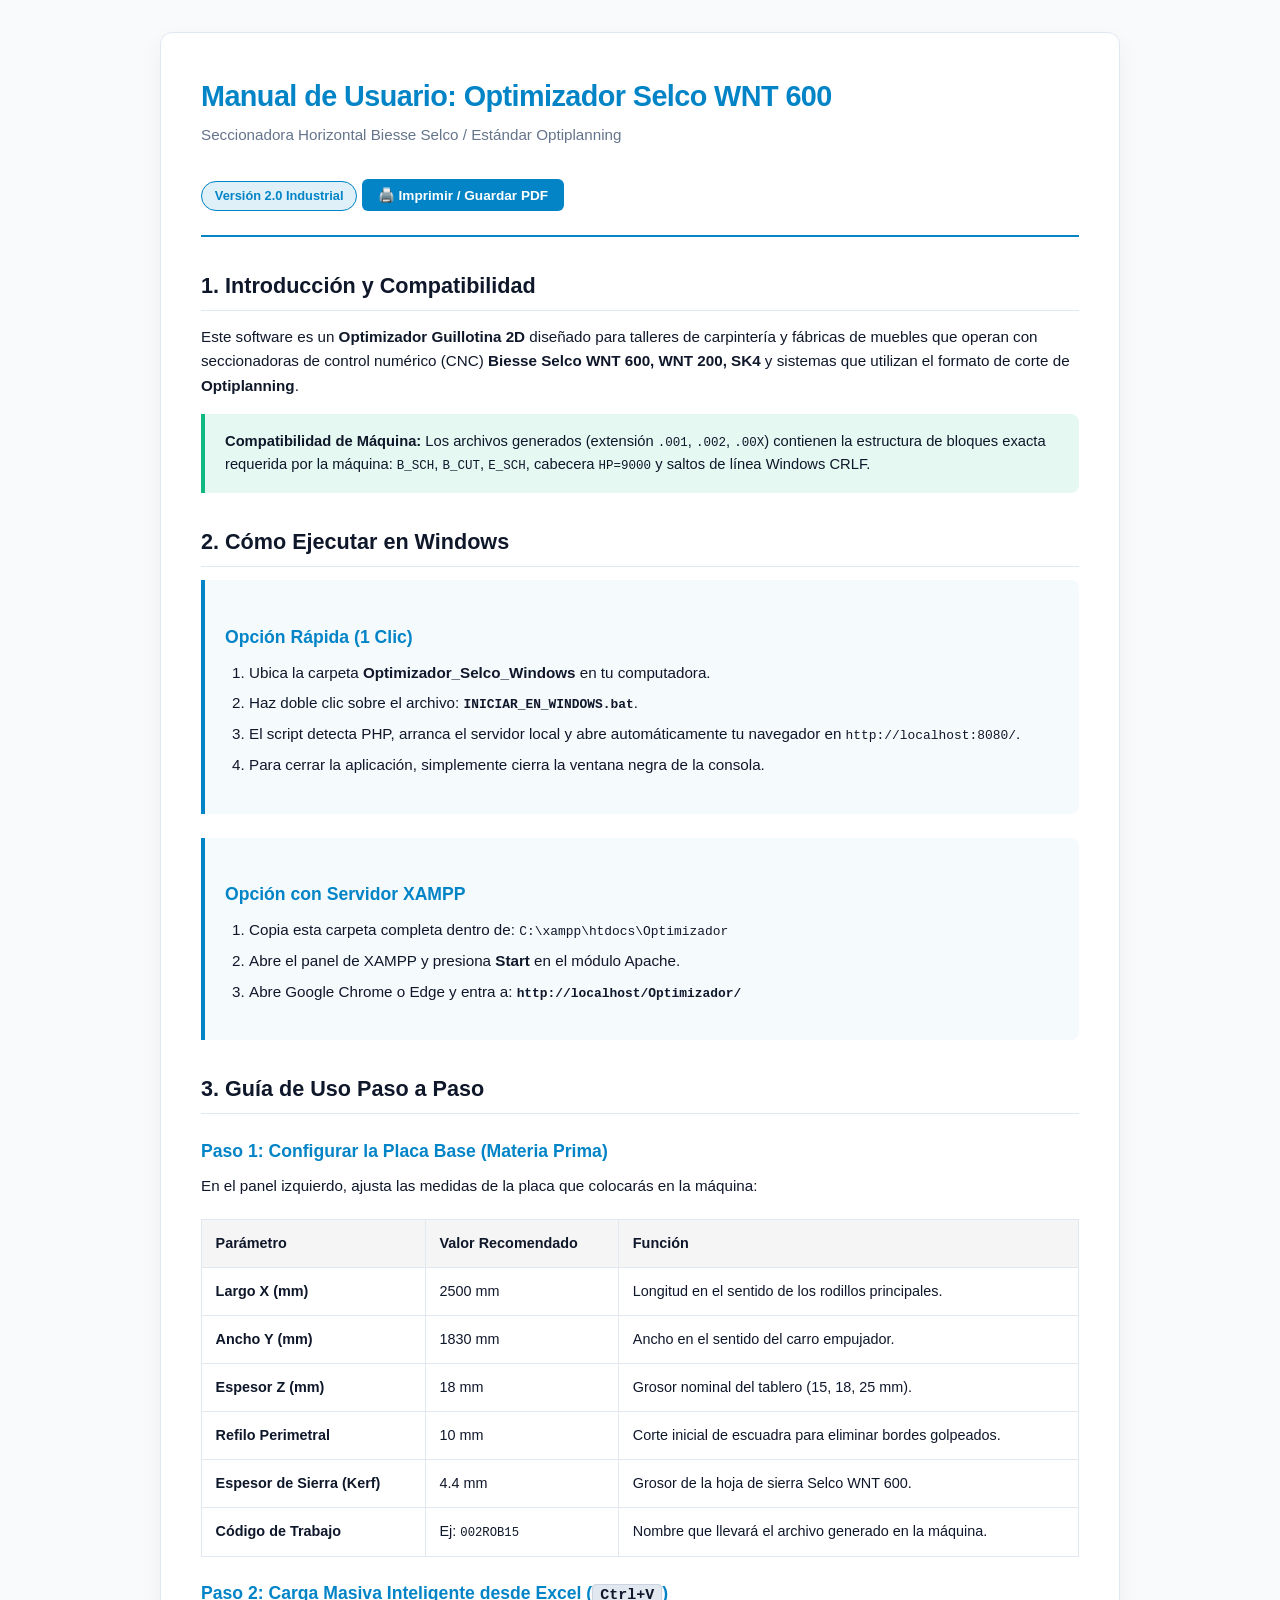
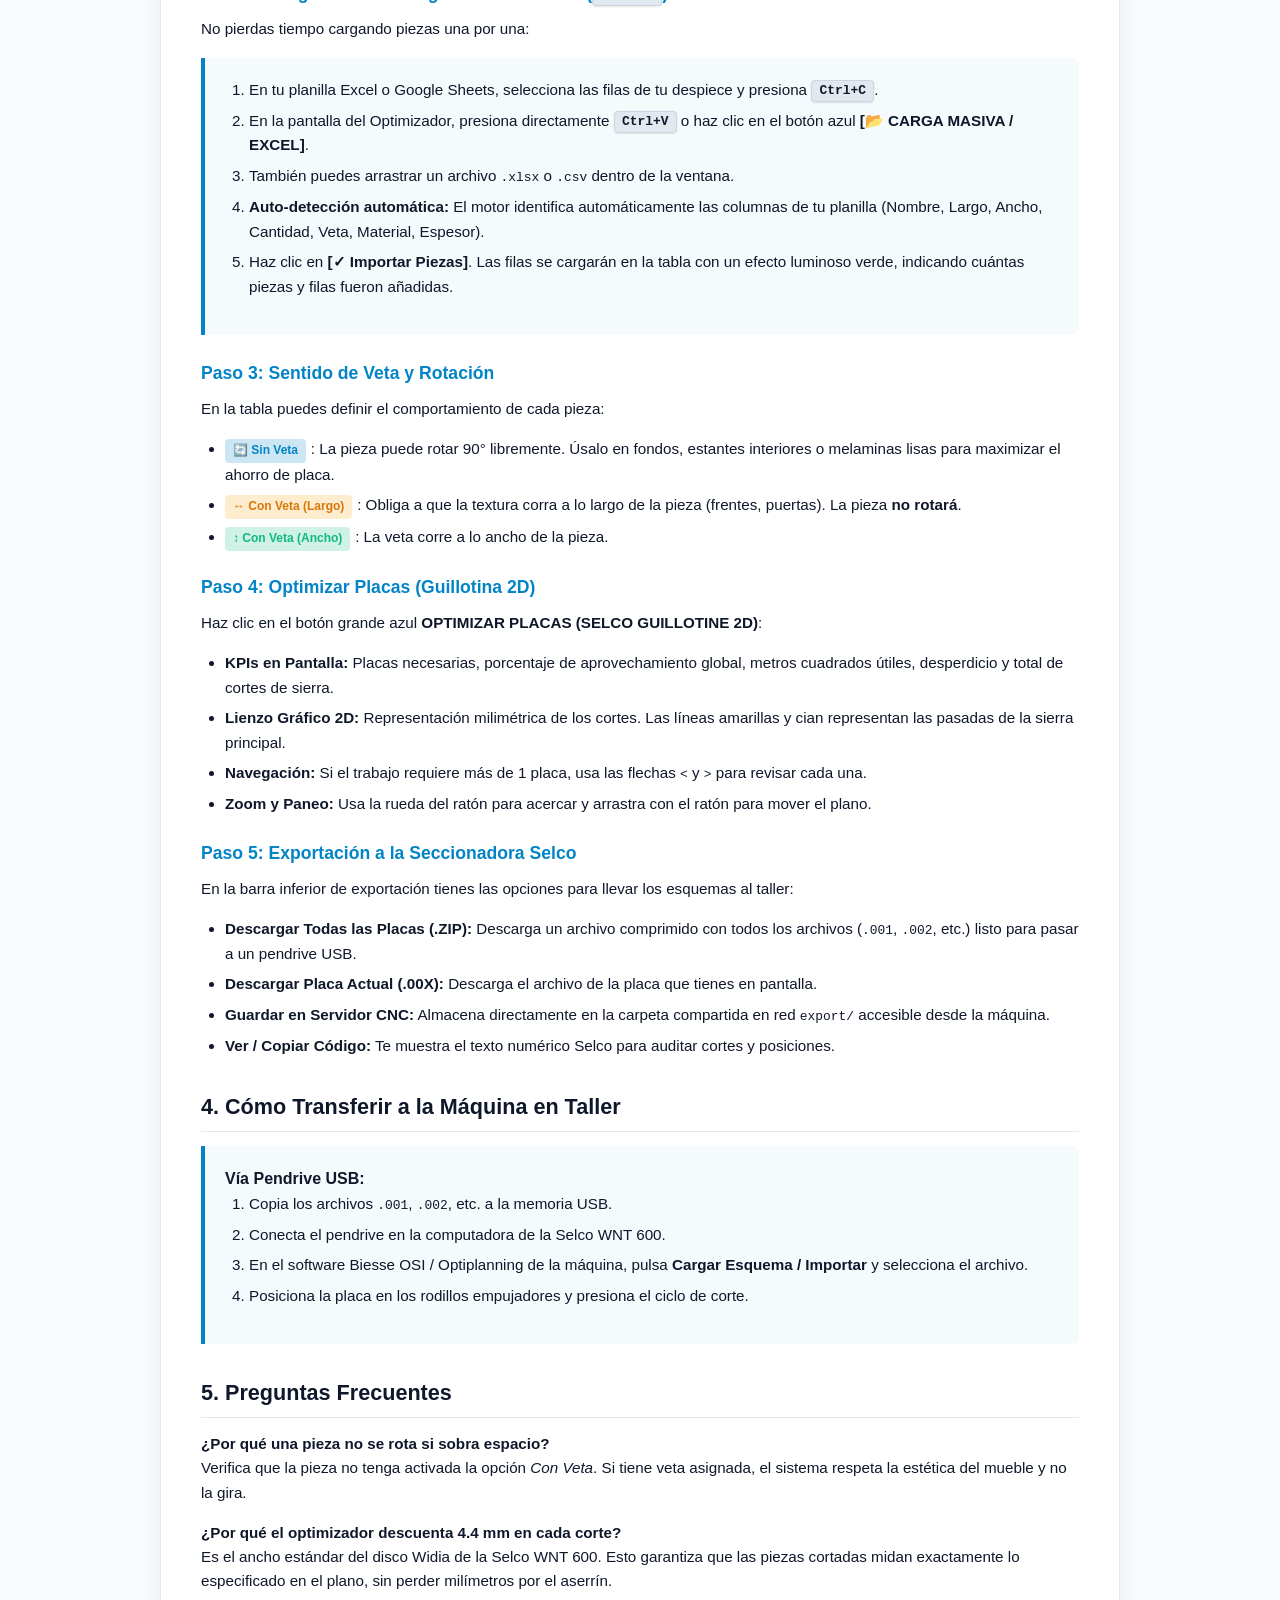
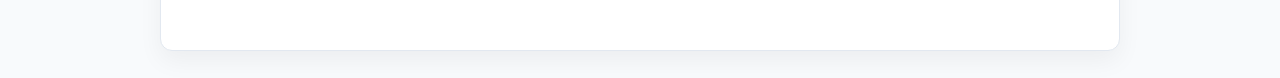
<file: MANUAL_DE_USUARIO.html>
<!DOCTYPE html>
<html lang="es">
<head>
    <meta charset="UTF-8">
    <meta name="viewport" content="width=device-width, initial-scale=1.0">
    <title>Manual de Usuario - Optimizador de Cortes Selco WNT 600</title>
    <style>
        :root {
            --primary: #0284c7;
            --primary-hover: #0369a1;
            --accent: #10b981;
            --bg-body: #f8fafc;
            --bg-card: #ffffff;
            --text-main: #0f172a;
            --text-muted: #64748b;
            --border: #e2e8f0;
            --code-bg: #1e293b;
            --code-text: #38bdf8;
        }

        @media (prefers-color-scheme: dark) {
            :root {
                --primary: #38bdf8;
                --primary-hover: #7dd3fc;
                --accent: #34d399;
                --bg-body: #090e17;
                --bg-card: #0f172a;
                --text-main: #f1f5f9;
                --text-muted: #94a3b8;
                --border: rgba(255, 255, 255, 0.1);
                --code-bg: #0b1120;
                --code-text: #7dd3fc;
            }
        }

        * {
            box-sizing: border-box;
            margin: 0;
            padding: 0;
        }

        body {
            font-family: -apple-system, BlinkMacSystemFont, "Segoe UI", Roboto, Helvetica, Arial, sans-serif;
            background-color: var(--bg-body);
            color: var(--text-main);
            line-height: 1.6;
            padding: 2rem 1rem;
        }

        .container {
            max-width: 960px;
            margin: 0 auto;
            background: var(--bg-card);
            border: 1px solid var(--border);
            border-radius: 12px;
            padding: 2.5rem;
            box-shadow: 0 10px 25px rgba(0, 0, 0, 0.05);
        }

        header {
            border-bottom: 2px solid var(--primary);
            padding-bottom: 1.5rem;
            margin-bottom: 2rem;
            display: flex;
            justify-content: space-between;
            align-items: center;
            flex-wrap: wrap;
            gap: 1rem;
        }

        .header-title h1 {
            font-size: 1.8rem;
            font-weight: 800;
            letter-spacing: -0.02em;
            color: var(--primary);
        }

        .header-title p {
            font-size: 0.95rem;
            color: var(--text-muted);
            margin-top: 0.25rem;
        }

        .badge-brand {
            background: rgba(2, 132, 199, 0.12);
            color: var(--primary);
            border: 1px solid var(--primary);
            padding: 0.4rem 0.8rem;
            border-radius: 999px;
            font-size: 0.8rem;
            font-weight: 700;
        }

        h2 {
            font-size: 1.35rem;
            color: var(--text-main);
            margin-top: 2rem;
            margin-bottom: 0.85rem;
            padding-bottom: 0.4rem;
            border-bottom: 1px solid var(--border);
            display: flex;
            align-items: center;
            gap: 0.5rem;
        }

        h3 {
            font-size: 1.1rem;
            margin-top: 1.4rem;
            margin-bottom: 0.6rem;
            color: var(--primary);
        }

        p, ul, ol {
            margin-bottom: 1rem;
            font-size: 0.95rem;
        }

        ul, ol {
            padding-left: 1.5rem;
        }

        li {
            margin-bottom: 0.4rem;
        }

        .card-step {
            background: rgba(2, 132, 199, 0.04);
            border-left: 4px solid var(--primary);
            border-radius: 0 8px 8px 0;
            padding: 1.25rem;
            margin-bottom: 1.5rem;
        }

        .alert-box {
            background: rgba(16, 185, 129, 0.1);
            border-left: 4px solid var(--accent);
            border-radius: 0 8px 8px 0;
            padding: 1rem 1.25rem;
            margin-bottom: 1.25rem;
            font-size: 0.92rem;
        }

        table {
            width: 100%;
            border-collapse: collapse;
            margin: 1.25rem 0;
            font-size: 0.9rem;
        }

        th, td {
            padding: 0.75rem 0.85rem;
            border: 1px solid var(--border);
            text-align: left;
        }

        th {
            background: rgba(0, 0, 0, 0.04);
            font-weight: 700;
            color: var(--text-main);
        }

        code, kbd {
            font-family: 'JetBrains Mono', Consolas, Monaco, monospace;
            font-size: 0.85em;
        }

        kbd {
            background: #e2e8f0;
            color: #0f172a;
            padding: 0.15rem 0.45rem;
            border-radius: 4px;
            border: 1px solid #cbd5e1;
            font-weight: 600;
            box-shadow: 0 1px 2px rgba(0,0,0,0.1);
        }

        pre {
            background: var(--code-bg);
            color: var(--code-text);
            padding: 1.2rem;
            border-radius: 8px;
            overflow-x: auto;
            font-size: 0.85rem;
            margin: 1rem 0;
            line-height: 1.5;
        }

        .tag-pill {
            display: inline-block;
            padding: 0.15rem 0.5rem;
            border-radius: 4px;
            font-size: 0.75rem;
            font-weight: 700;
            margin-right: 0.3rem;
        }

        .tag-green { background: rgba(16, 185, 129, 0.2); color: #10b981; }
        .tag-blue { background: rgba(2, 132, 199, 0.2); color: #0284c7; }
        .tag-amber { background: rgba(245, 158, 11, 0.2); color: #d97706; }

        .btn-print {
            background: var(--primary);
            color: white;
            border: none;
            padding: 0.5rem 1rem;
            border-radius: 6px;
            font-weight: 600;
            cursor: pointer;
            font-size: 0.85rem;
        }
        .btn-print:hover { background: var(--primary-hover); }

        @media print {
            body { padding: 0; background: white; color: black; }
            .container { border: none; box-shadow: none; max-width: 100%; padding: 0; }
            .btn-print { display: none; }
        }
    </style>
</head>
<body>

<div class="container">

    <header>
        <div class="header-title">
            <h1>Manual de Usuario: Optimizador Selco WNT 600</h1>
            <p>Seccionadora Horizontal Biesse Selco / Estándar Optiplanning</p>
        </div>
        <div>
            <span class="badge-brand">Versión 2.0 Industrial</span>
            <button class="btn-print" onclick="window.print()">🖨️ Imprimir / Guardar PDF</button>
        </div>
    </header>

    <h2>1. Introducción y Compatibilidad</h2>
    <p>
        Este software es un <strong>Optimizador Guillotina 2D</strong> diseñado para talleres de carpintería y fábricas de muebles que operan con seccionadoras de control numérico (CNC) <strong>Biesse Selco WNT 600, WNT 200, SK4</strong> y sistemas que utilizan el formato de corte de <strong>Optiplanning</strong>.
    </p>
    <div class="alert-box">
        <strong>Compatibilidad de Máquina:</strong> Los archivos generados (extensión <code>.001</code>, <code>.002</code>, <code>.00X</code>) contienen la estructura de bloques exacta requerida por la máquina: <code>B_SCH</code>, <code>B_CUT</code>, <code>E_SCH</code>, cabecera <code>HP=9000</code> y saltos de línea Windows CRLF.
    </div>

    <h2>2. Cómo Ejecutar en Windows</h2>
    <div class="card-step">
        <h3>Opción Rápida (1 Clic)</h3>
        <ol>
            <li>Ubica la carpeta <strong>Optimizador_Selco_Windows</strong> en tu computadora.</li>
            <li>Haz doble clic sobre el archivo: <strong><code>INICIAR_EN_WINDOWS.bat</code></strong>.</li>
            <li>El script detecta PHP, arranca el servidor local y abre automáticamente tu navegador en <code>http://localhost:8080/</code>.</li>
            <li>Para cerrar la aplicación, simplemente cierra la ventana negra de la consola.</li>
        </ol>
    </div>

    <div class="card-step">
        <h3>Opción con Servidor XAMPP</h3>
        <ol>
            <li>Copia esta carpeta completa dentro de: <code>C:\xampp\htdocs\Optimizador</code></li>
            <li>Abre el panel de XAMPP y presiona <strong>Start</strong> en el módulo Apache.</li>
            <li>Abre Google Chrome o Edge y entra a: <strong><code>http://localhost/Optimizador/</code></strong></li>
        </ol>
    </div>

    <h2>3. Guía de Uso Paso a Paso</h2>

    <h3>Paso 1: Configurar la Placa Base (Materia Prima)</h3>
    <p>En el panel izquierdo, ajusta las medidas de la placa que colocarás en la máquina:</p>
    <table>
        <thead>
            <tr>
                <th>Parámetro</th>
                <th>Valor Recomendado</th>
                <th>Función</th>
            </tr>
        </thead>
        <tbody>
            <tr>
                <td><strong>Largo X (mm)</strong></td>
                <td>2500 mm</td>
                <td>Longitud en el sentido de los rodillos principales.</td>
            </tr>
            <tr>
                <td><strong>Ancho Y (mm)</strong></td>
                <td>1830 mm</td>
                <td>Ancho en el sentido del carro empujador.</td>
            </tr>
            <tr>
                <td><strong>Espesor Z (mm)</strong></td>
                <td>18 mm</td>
                <td>Grosor nominal del tablero (15, 18, 25 mm).</td>
            </tr>
            <tr>
                <td><strong>Refilo Perimetral</strong></td>
                <td>10 mm</td>
                <td>Corte inicial de escuadra para eliminar bordes golpeados.</td>
            </tr>
            <tr>
                <td><strong>Espesor de Sierra (Kerf)</strong></td>
                <td>4.4 mm</td>
                <td>Grosor de la hoja de sierra Selco WNT 600.</td>
            </tr>
            <tr>
                <td><strong>Código de Trabajo</strong></td>
                <td>Ej: <code>002ROB15</code></td>
                <td>Nombre que llevará el archivo generado en la máquina.</td>
            </tr>
        </tbody>
    </table>

    <h3>Paso 2: Carga Masiva Inteligente desde Excel (<kbd>Ctrl+V</kbd>)</h3>
    <p>No pierdas tiempo cargando piezas una por una:</p>
    <div class="card-step">
        <ol>
            <li>En tu planilla Excel o Google Sheets, selecciona las filas de tu despiece y presiona <kbd>Ctrl+C</kbd>.</li>
            <li>En la pantalla del Optimizador, presiona directamente <kbd>Ctrl+V</kbd> o haz clic en el botón azul <strong>[📂 CARGA MASIVA / EXCEL]</strong>.</li>
            <li>También puedes arrastrar un archivo <code>.xlsx</code> o <code>.csv</code> dentro de la ventana.</li>
            <li><strong>Auto-detección automática:</strong> El motor identifica automáticamente las columnas de tu planilla (Nombre, Largo, Ancho, Cantidad, Veta, Material, Espesor).</li>
            <li>Haz clic en <strong>[✓ Importar Piezas]</strong>. Las filas se cargarán en la tabla con un efecto luminoso verde, indicando cuántas piezas y filas fueron añadidas.</li>
        </ol>
    </div>

    <h3>Paso 3: Sentido de Veta y Rotación</h3>
    <p>En la tabla puedes definir el comportamiento de cada pieza:</p>
    <ul>
        <li><span class="tag-pill tag-blue">🔄 Sin Veta</span>: La pieza puede rotar 90° libremente. Úsalo en fondos, estantes interiores o melaminas lisas para maximizar el ahorro de placa.</li>
        <li><span class="tag-pill tag-amber">↔ Con Veta (Largo)</span>: Obliga a que la textura corra a lo largo de la pieza (frentes, puertas). La pieza <strong>no rotará</strong>.</li>
        <li><span class="tag-pill tag-green">↕ Con Veta (Ancho)</span>: La veta corre a lo ancho de la pieza.</li>
    </ul>

    <h3>Paso 4: Optimizar Placas (Guillotina 2D)</h3>
    <p>Haz clic en el botón grande azul <strong>OPTIMIZAR PLACAS (SELCO GUILLOTINE 2D)</strong>:</p>
    <ul>
        <li><strong>KPIs en Pantalla:</strong> Placas necesarias, porcentaje de aprovechamiento global, metros cuadrados útiles, desperdicio y total de cortes de sierra.</li>
        <li><strong>Lienzo Gráfico 2D:</strong> Representación milimétrica de los cortes. Las líneas amarillas y cian representan las pasadas de la sierra principal.</li>
        <li><strong>Navegación:</strong> Si el trabajo requiere más de 1 placa, usa las flechas <code>&lt;</code> y <code>&gt;</code> para revisar cada una.</li>
        <li><strong>Zoom y Paneo:</strong> Usa la rueda del ratón para acercar y arrastra con el ratón para mover el plano.</li>
    </ul>

    <h3>Paso 5: Exportación a la Seccionadora Selco</h3>
    <p>En la barra inferior de exportación tienes las opciones para llevar los esquemas al taller:</p>
    <ul>
        <li><strong>Descargar Todas las Placas (.ZIP):</strong> Descarga un archivo comprimido con todos los archivos (<code>.001</code>, <code>.002</code>, etc.) listo para pasar a un pendrive USB.</li>
        <li><strong>Descargar Placa Actual (.00X):</strong> Descarga el archivo de la placa que tienes en pantalla.</li>
        <li><strong>Guardar en Servidor CNC:</strong> Almacena directamente en la carpeta compartida en red <code>export/</code> accesible desde la máquina.</li>
        <li><strong>Ver / Copiar Código:</strong> Te muestra el texto numérico Selco para auditar cortes y posiciones.</li>
    </ul>

    <h2>4. Cómo Transferir a la Máquina en Taller</h2>
    <div class="card-step">
        <h4>Vía Pendrive USB:</h4>
        <ol>
            <li>Copia los archivos <code>.001</code>, <code>.002</code>, etc. a la memoria USB.</li>
            <li>Conecta el pendrive en la computadora de la Selco WNT 600.</li>
            <li>En el software Biesse OSI / Optiplanning de la máquina, pulsa <strong>Cargar Esquema / Importar</strong> y selecciona el archivo.</li>
            <li>Posiciona la placa en los rodillos empujadores y presiona el ciclo de corte.</li>
        </ol>
    </div>

    <h2>5. Preguntas Frecuentes</h2>
    <p><strong>¿Por qué una pieza no se rota si sobra espacio?</strong><br>
    Verifica que la pieza no tenga activada la opción <em>Con Veta</em>. Si tiene veta asignada, el sistema respeta la estética del mueble y no la gira.</p>

    <p><strong>¿Por qué el optimizador descuenta 4.4 mm en cada corte?</strong><br>
    Es el ancho estándar del disco Widia de la Selco WNT 600. Esto garantiza que las piezas cortadas midan exactamente lo especificado en el plano, sin perder milímetros por el aserrín.</p>

</div>

</body>
</html>
</file>
<file: css/app.css>
/**
 * Industrial UI Design System for Selco WNT 600 Melamine Optimizer
 * Dark theme, glassmorphism, high contrast, workshop optimized.
 */

:root {
    --bg-darkest: #090d16;
    --bg-darker: #0f172a;
    --bg-card: #1e293b;
    --bg-card-hover: #273549;
    --bg-input: #0f172a;
    --border-color: #334155;
    --border-highlight: #475569;

    --accent-blue: #3b82f6;
    --accent-blue-hover: #2563eb;
    --accent-cyan: #06b6d4;
    --accent-emerald: #10b981;
    --accent-amber: #f59e0b;
    --accent-rose: #f43f5e;
    --accent-purple: #8b5cf6;

    --text-primary: #f8fafc;
    --text-secondary: #94a3b8;
    --text-muted: #64748b;

    --radius-sm: 6px;
    --radius-md: 10px;
    --radius-lg: 16px;

    --shadow-sm: 0 1px 3px rgba(0,0,0,0.3);
    --shadow-md: 0 4px 12px rgba(0,0,0,0.4);
    --shadow-lg: 0 10px 25px rgba(0,0,0,0.5);
    --shadow-glow: 0 0 20px rgba(59, 130, 246, 0.25);
}

* {
    box-sizing: border-box;
    margin: 0;
    padding: 0;
}

body {
    background-color: var(--bg-darkest);
    color: var(--text-primary);
    font-family: 'Inter', -apple-system, BlinkMacSystemFont, 'Segoe UI', Roboto, Helvetica, Arial, sans-serif;
    min-height: 100vh;
    display: flex;
    flex-direction: column;
    overflow-x: hidden;
}

/* Custom Scrollbars */
::-webkit-scrollbar {
    width: 8px;
    height: 8px;
}
::-webkit-scrollbar-track {
    background: var(--bg-darker);
}
::-webkit-scrollbar-thumb {
    background: var(--border-color);
    border-radius: 4px;
}
::-webkit-scrollbar-thumb:hover {
    background: var(--border-highlight);
}

/* App Header */
.app-header {
    background: rgba(15, 23, 42, 0.92);
    backdrop-filter: blur(12px);
    border-bottom: 1px solid var(--border-color);
    padding: 0.85rem 1.75rem;
    position: sticky;
    top: 0;
    z-index: 50;
    display: flex;
    justify-content: space-between;
    align-items: center;
    flex-wrap: wrap;
    gap: 0.85rem;
}

.brand-section {
    display: flex;
    align-items: center;
    gap: 0.9rem;
}

.brand-icon {
    width: 46px;
    height: 46px;
    border-radius: 12px;
    overflow: hidden;
    display: flex;
    align-items: center;
    justify-content: center;
    flex-shrink: 0;
    box-shadow: 0 8px 18px rgba(2, 12, 28, 0.45);
}

.brand-icon img {
    width: 100%;
    height: 100%;
    object-fit: cover;
    display: block;
}

.brand-title {
    font-size: 1.25rem;
    font-weight: 700;
    letter-spacing: -0.02em;
    background: linear-gradient(90deg, #ffffff, #93c5fd);
    -webkit-background-clip: text;
    -webkit-text-fill-color: transparent;
}

.brand-subtitle {
    font-size: 0.78rem;
    color: var(--accent-cyan);
    font-weight: 500;
    display: flex;
    align-items: center;
    gap: 0.4rem;
}

.header-status-badge {
    background: rgba(16, 185, 129, 0.15);
    border: 1px solid rgba(16, 185, 129, 0.3);
    color: var(--accent-emerald);
    padding: 0.35rem 0.8rem;
    border-radius: 999px;
    font-size: 0.75rem;
    font-weight: 600;
    display: flex;
    align-items: center;
    gap: 0.45rem;
}

.pulse-dot {
    width: 7px;
    height: 7px;
    background-color: var(--accent-emerald);
    border-radius: 50%;
    animation: pulse 1.8s infinite;
}

@keyframes pulse {
    0% { transform: scale(0.95); box-shadow: 0 0 0 0 rgba(16, 185, 129, 0.7); }
    70% { transform: scale(1); box-shadow: 0 0 0 6px rgba(16, 185, 129, 0); }
    100% { transform: scale(0.95); box-shadow: 0 0 0 0 rgba(16, 185, 129, 0); }
}

/* App Main Layout */
.app-container {
    display: grid;
    grid-template-columns: minmax(780px, 52%) 1fr;
    gap: 1.15rem;
    padding: 0.9rem 1.1rem;
    flex: 1;
    min-height: calc(100vh - 72px);
    height: auto;
    align-items: start;
}

@media (max-width: 1460px) {
    .app-container {
        grid-template-columns: 1fr;
        padding: 0.85rem;
    }
}

/* Left Panel: Configuration & Table */
.panel-left {
    display: flex;
    flex-direction: column;
    gap: 1.1rem;
    min-width: 0;
}

/* Right Panel: Dashboard & Visualizer */
.panel-right {
    display: flex;
    flex-direction: column;
    gap: 1.1rem;
    min-width: 0;
}

/* Cards */
.card {
    background: var(--bg-card);
    border: 1px solid var(--border-color);
    border-radius: var(--radius-lg);
    padding: 1.15rem;
    box-shadow: var(--shadow-md);
}

.card-header {
    display: flex;
    justify-content: space-between;
    align-items: center;
    margin-bottom: 1rem;
    padding-bottom: 0.6rem;
    border-bottom: 1px solid rgba(255, 255, 255, 0.06);
    flex-wrap: wrap;
    gap: 0.5rem;
}

.card-title {
    font-size: 0.95rem;
    font-weight: 600;
    color: var(--text-primary);
    display: flex;
    align-items: center;
    gap: 0.5rem;
}

/* Form Controls */
.form-grid {
    display: grid;
    grid-template-columns: repeat(2, 1fr);
    gap: 0.75rem;
}

.form-group {
    display: flex;
    flex-direction: column;
    gap: 0.35rem;
}

.form-group.full-width {
    grid-column: span 2;
}

.form-label {
    font-size: 0.74rem;
    font-weight: 500;
    color: var(--text-secondary);
    text-transform: uppercase;
    letter-spacing: 0.03em;
}

.form-input, .form-select {
    background: var(--bg-input);
    border: 1px solid var(--border-color);
    color: var(--text-primary);
    border-radius: var(--radius-sm);
    padding: 0.55rem 0.75rem;
    font-size: 0.88rem;
    font-family: inherit;
    transition: border-color 0.15s ease, box-shadow 0.15s ease;
    width: 100%;
}

.form-input:focus, .form-select:focus {
    outline: none;
    border-color: var(--accent-blue);
    box-shadow: 0 0 0 3px rgba(59, 130, 246, 0.2);
}

.checkbox-label {
    display: flex;
    align-items: center;
    gap: 0.5rem;
    font-size: 0.82rem;
    color: var(--text-secondary);
    cursor: pointer;
    user-select: none;
}

.checkbox-label input[type="checkbox"], .checkbox-label input[type="radio"] {
    accent-color: var(--accent-blue);
    width: 16px;
    height: 16px;
}

/* Action Buttons */
.btn {
    display: inline-flex;
    align-items: center;
    justify-content: center;
    gap: 0.5rem;
    padding: 0.6rem 1.1rem;
    font-size: 0.85rem;
    font-weight: 600;
    border-radius: var(--radius-sm);
    cursor: pointer;
    border: none;
    transition: all 0.15s ease;
    font-family: inherit;
    text-decoration: none;
}

.btn-primary {
    background: linear-gradient(135deg, var(--accent-blue), #2563eb);
    color: #ffffff;
    box-shadow: 0 2px 8px rgba(37, 99, 235, 0.35);
}

.btn-primary:hover {
    background: linear-gradient(135deg, #2563eb, #1d4ed8);
    box-shadow: 0 4px 14px rgba(37, 99, 235, 0.5);
    transform: translateY(-1px);
}

.btn-success {
    background: linear-gradient(135deg, var(--accent-emerald), #059669);
    color: #ffffff;
    box-shadow: 0 2px 8px rgba(16, 185, 129, 0.3);
}

.btn-success:hover {
    background: linear-gradient(135deg, #059669, #047857);
    box-shadow: 0 4px 14px rgba(16, 185, 129, 0.45);
    transform: translateY(-1px);
}

.btn-secondary {
    background: var(--bg-card-hover);
    color: var(--text-primary);
    border: 1px solid var(--border-color);
}

.btn-secondary:hover {
    background: #334155;
    border-color: var(--border-highlight);
}

.btn-accent {
    background: rgba(59, 130, 246, 0.15);
    color: #93c5fd;
    border: 1px solid rgba(59, 130, 246, 0.35);
}

.btn-accent:hover {
    background: rgba(59, 130, 246, 0.25);
    color: #ffffff;
}

.btn-danger {
    background: rgba(244, 63, 94, 0.15);
    color: #fb7185;
    border: 1px solid rgba(244, 63, 94, 0.3);
}

.btn-danger:hover {
    background: rgba(244, 63, 94, 0.25);
    color: #ffffff;
}

.btn-bulk-paste {
    background: linear-gradient(135deg, rgba(59, 130, 246, 0.25), rgba(6, 182, 212, 0.25));
    border: 1px solid rgba(59, 130, 246, 0.6);
    color: #93c5fd;
    font-size: 0.8rem;
    font-weight: 600;
    padding: 0.45rem 0.85rem;
    border-radius: var(--radius-sm);
    display: inline-flex;
    align-items: center;
    gap: 0.45rem;
    cursor: pointer;
    transition: all 0.15s ease;
}

.btn-bulk-paste:hover {
    background: linear-gradient(135deg, rgba(59, 130, 246, 0.45), rgba(6, 182, 212, 0.45));
    border-color: #60a5fa;
    color: #ffffff;
    box-shadow: 0 0 14px rgba(59, 130, 246, 0.4);
    transform: translateY(-1px);
}

.quick-paste-helper {
    font-size: 0.74rem;
    color: var(--text-muted);
    display: flex;
    align-items: center;
    gap: 0.4rem;
    margin-top: 0.5rem;
    line-height: 1.4;
}

.btn-icon {
    padding: 0.45rem;
    border-radius: var(--radius-sm);
    display: inline-flex;
    align-items: center;
    justify-content: center;
    cursor: pointer;
    background: transparent;
    border: 1px solid transparent;
    color: var(--text-secondary);
    transition: all 0.15s;
}

.btn-icon:hover {
    color: var(--text-primary);
    background: rgba(255, 255, 255, 0.08);
}

/* ============================================================
   PARTS LIST CARD & CUTLIST TABLE (PROFESSIONAL INDUSTRIAL UI)
   ============================================================ */

.parts-card {
    background: linear-gradient(180deg, #182338 0%, #0f172a 100%) !important;
    border: 1px solid rgba(59, 130, 246, 0.25) !important;
    box-shadow: 0 10px 30px rgba(0, 0, 0, 0.45), 0 0 1px rgba(255, 255, 255, 0.1) inset !important;
    position: relative;
    overflow: hidden;
}

.parts-card::before {
    content: '';
    position: absolute;
    top: 0;
    left: 0;
    right: 0;
    height: 3px;
    background: linear-gradient(90deg, #3b82f6, #06b6d4, #10b981);
    z-index: 2;
}

.parts-card-header {
    display: flex;
    justify-content: space-between;
    align-items: center;
    margin-bottom: 0.85rem;
    padding-bottom: 0.75rem;
    border-bottom: 1px solid rgba(255, 255, 255, 0.08);
    gap: 0.75rem;
    flex-wrap: wrap;
}

.card-title-wrap {
    display: flex;
    align-items: center;
    gap: 0.75rem;
}

.card-icon-badge {
    width: 38px;
    height: 38px;
    border-radius: var(--radius-md);
    background: linear-gradient(135deg, rgba(59, 130, 246, 0.25), rgba(6, 182, 212, 0.2));
    border: 1px solid rgba(59, 130, 246, 0.4);
    display: flex;
    align-items: center;
    justify-content: center;
    color: #38bdf8;
    box-shadow: 0 0 12px rgba(56, 189, 248, 0.2);
    flex-shrink: 0;
}

.card-title-text {
    font-size: 1.05rem;
    font-weight: 700;
    color: #ffffff;
    letter-spacing: -0.01em;
    line-height: 1.2;
}

.card-title-sub {
    font-size: 0.72rem;
    color: var(--text-secondary);
    margin-top: 1px;
}

.badge-tag-glow {
    display: inline-flex;
    align-items: center;
    gap: 0.4rem;
    background: rgba(56, 189, 248, 0.12);
    border: 1px solid rgba(56, 189, 248, 0.35);
    color: #7dd3fc;
    font-size: 0.73rem;
    font-weight: 600;
    font-family: 'JetBrains Mono', monospace;
    padding: 0.22rem 0.65rem;
    border-radius: 999px;
    box-shadow: 0 0 10px rgba(56, 189, 248, 0.15);
}

.pulse-dot-cyan {
    width: 7px;
    height: 7px;
    border-radius: 50%;
    background: #38bdf8;
    box-shadow: 0 0 8px #38bdf8;
    animation: pulseCyan 2s infinite ease-in-out;
}

@keyframes pulseCyan {
    0%, 100% { opacity: 1; transform: scale(1); }
    50% { opacity: 0.4; transform: scale(0.8); }
}

/* Modern Action Toolbar for Parts Panel */
.parts-toolbar {
    display: flex;
    justify-content: space-between;
    align-items: center;
    gap: 0.6rem;
    margin-bottom: 0.85rem;
    flex-wrap: wrap;
}

.parts-toolbar-main {
    display: flex;
    align-items: center;
    gap: 0.5rem;
    flex: 1;
    min-width: 260px;
}

.parts-toolbar-aux {
    display: flex;
    align-items: center;
    gap: 0.4rem;
}

.preset-select {
    background: #0f172a !important;
    border: 1px solid rgba(255, 255, 255, 0.15) !important;
    color: #f1f5f9 !important;
    font-size: 0.78rem !important;
    padding: 0.42rem 0.75rem !important;
    border-radius: var(--radius-sm);
    cursor: pointer;
    font-weight: 500;
    transition: all 0.2s ease;
}

.preset-select:hover {
    border-color: #38bdf8 !important;
    background: #131e33 !important;
}

/* Primary Bulk Import CTA */
.btn-bulk-primary {
    background: linear-gradient(135deg, #0284c7 0%, #2563eb 100%) !important;
    border: 1px solid rgba(56, 189, 248, 0.6) !important;
    color: #ffffff !important;
    font-size: 0.82rem !important;
    font-weight: 700 !important;
    padding: 0.46rem 0.95rem !important;
    border-radius: var(--radius-sm);
    display: inline-flex;
    align-items: center;
    gap: 0.5rem;
    cursor: pointer;
    box-shadow: 0 2px 10px rgba(2, 132, 199, 0.35);
    transition: all 0.2s cubic-bezier(0.4, 0, 0.2, 1);
    letter-spacing: 0.02em;
}

.btn-bulk-primary:hover {
    background: linear-gradient(135deg, #0ea5e9 0%, #3b82f6 100%) !important;
    border-color: #7dd3fc !important;
    box-shadow: 0 0 16px rgba(56, 189, 248, 0.5);
    transform: translateY(-1px);
}

.btn-action-tool {
    font-size: 0.78rem !important;
    padding: 0.42rem 0.75rem !important;
    font-weight: 600 !important;
    display: inline-flex;
    align-items: center;
    gap: 0.4rem;
    border-radius: var(--radius-sm);
}

.btn-icon-tool {
    width: 32px;
    height: 32px;
    display: inline-flex;
    align-items: center;
    justify-content: center;
    border-radius: var(--radius-sm);
    background: rgba(15, 23, 42, 0.8) !important;
    border: 1px solid rgba(255, 255, 255, 0.12) !important;
    color: #94a3b8 !important;
    cursor: pointer;
    transition: all 0.18s ease;
}

.btn-icon-tool:hover {
    color: #38bdf8 !important;
    border-color: rgba(56, 189, 248, 0.4) !important;
    background: rgba(56, 189, 248, 0.1) !important;
    transform: translateY(-1px);
}

.btn-icon-tool.btn-danger-hover:hover {
    color: #f87171 !important;
    border-color: rgba(239, 68, 68, 0.4) !important;
    background: rgba(239, 68, 68, 0.15) !important;
}

.kbd-pill {
    background: rgba(0, 0, 0, 0.4);
    border: 1px solid rgba(255, 255, 255, 0.22);
    color: #bae6fd;
    font-family: 'JetBrains Mono', monospace;
    font-size: 0.65rem;
    padding: 0.12rem 0.38rem;
    border-radius: 4px;
    font-weight: 600;
}

/* Imported Pieces Success & Confirmation Banner */
.imported-pieces-banner {
    display: flex;
    align-items: center;
    justify-content: space-between;
    background: linear-gradient(90deg, rgba(16, 185, 129, 0.15) 0%, rgba(14, 165, 233, 0.1) 100%);
    border: 1px solid rgba(16, 185, 129, 0.4);
    border-left: 4px solid #10b981;
    border-radius: var(--radius-sm);
    padding: 0.6rem 0.85rem;
    margin-bottom: 0.85rem;
    box-shadow: 0 4px 14px rgba(16, 185, 129, 0.15);
    animation: bannerSlideDown 0.3s cubic-bezier(0.16, 1, 0.3, 1);
    gap: 0.75rem;
}

@keyframes bannerSlideDown {
    from { opacity: 0; transform: translateY(-8px); }
    to { opacity: 1; transform: translateY(0); }
}

.imported-banner-icon {
    width: 32px;
    height: 32px;
    border-radius: 50%;
    background: rgba(16, 185, 129, 0.2);
    display: flex;
    align-items: center;
    justify-content: center;
    flex-shrink: 0;
}

.imported-banner-body {
    flex: 1;
    min-width: 0;
}

.imported-banner-header {
    display: flex;
    align-items: center;
    gap: 0.5rem;
    flex-wrap: wrap;
    margin-bottom: 2px;
}

.imported-banner-title {
    font-size: 0.85rem;
    font-weight: 700;
    color: #f1f5f9;
}

.badge-imported-count {
    background: rgba(16, 185, 129, 0.25);
    border: 1px solid rgba(16, 185, 129, 0.45);
    color: #6ee7b7;
    font-size: 0.72rem;
    font-weight: 700;
    padding: 0.1rem 0.45rem;
    border-radius: 999px;
}

.badge-source-tag {
    background: rgba(56, 189, 248, 0.2);
    border: 1px solid rgba(56, 189, 248, 0.4);
    color: #7dd3fc;
    font-size: 0.7rem;
    font-weight: 600;
    padding: 0.1rem 0.4rem;
    border-radius: 999px;
}

.imported-banner-details {
    font-size: 0.76rem;
    color: #cbd5e1;
}

.imported-banner-actions {
    display: flex;
    align-items: center;
    gap: 0.4rem;
    flex-shrink: 0;
}

.btn-banner-close {
    width: 26px;
    height: 26px;
    border-radius: 50%;
    background: transparent;
    border: none;
    color: #94a3b8;
    cursor: pointer;
    display: flex;
    align-items: center;
    justify-content: center;
    font-size: 0.9rem;
    transition: all 0.15s ease;
}

.btn-banner-close:hover {
    color: #ffffff;
    background: rgba(255, 255, 255, 0.12);
}

/* Row Imported Glow Animation */
@keyframes rowImportedPulse {
    0% {
        background-color: rgba(16, 185, 129, 0.35) !important;
        box-shadow: inset 0 0 14px rgba(16, 185, 129, 0.4);
    }
    40% {
        background-color: rgba(56, 189, 248, 0.2) !important;
        box-shadow: inset 0 0 10px rgba(56, 189, 248, 0.3);
    }
    100% {
        background-color: transparent !important;
        box-shadow: none;
    }
}

.row-imported-new {
    animation: rowImportedPulse 3.5s cubic-bezier(0.25, 1, 0.5, 1) forwards;
}

.badge-source-imported {
    display: inline-block;
    background: rgba(16, 185, 129, 0.18);
    border: 1px solid rgba(16, 185, 129, 0.35);
    color: #6ee7b7;
    font-size: 0.62rem;
    font-weight: 700;
    padding: 0.08rem 0.32rem;
    border-radius: 3px;
    margin-right: 0.35rem;
    vertical-align: middle;
    text-transform: uppercase;
    letter-spacing: 0.04em;
}

.kbd-inline {
    background: rgba(255, 255, 255, 0.09);
    border: 1px solid rgba(255, 255, 255, 0.15);
    color: #e2e8f0;
    padding: 0.1rem 0.35rem;
    border-radius: 3px;
    font-family: 'JetBrains Mono', monospace;
    font-size: 0.7rem;
    font-weight: 600;
}

/* Table Wrapper */
.parts-table-wrapper {
    max-height: 480px;
    overflow-y: auto;
    overflow-x: auto;
    border: 1px solid rgba(56, 189, 248, 0.22);
    border-radius: var(--radius-md);
    background: #090e18;
    box-shadow: inset 0 2px 8px rgba(0, 0, 0, 0.55);
}

/* Custom Scrollbar for parts table */
.parts-table-wrapper::-webkit-scrollbar {
    width: 7px;
    height: 7px;
}
.parts-table-wrapper::-webkit-scrollbar-track {
    background: #090e18;
}
.parts-table-wrapper::-webkit-scrollbar-thumb {
    background: #253347;
    border-radius: 3px;
}
.parts-table-wrapper::-webkit-scrollbar-thumb:hover {
    background: #38bdf8;
}

.parts-table {
    width: 100%;
    border-collapse: separate;
    border-spacing: 0;
    font-size: 0.84rem;
    text-align: left;
    table-layout: fixed;
}

.parts-table th {
    background: #111a2e;
    color: #e2e8f0;
    padding: 0.65rem 0.35rem;
    font-weight: 700;
    text-transform: uppercase;
    font-size: 0.72rem;
    letter-spacing: 0.02em;
    position: sticky;
    top: 0;
    z-index: 10;
    border-bottom: 1px solid rgba(56, 189, 248, 0.28);
    box-shadow: 0 2px 4px rgba(0, 0, 0, 0.25);
    white-space: nowrap;
}

.th-unit {
    color: #38bdf8;
    font-size: 0.66rem;
    font-weight: 600;
    text-transform: lowercase;
}

.parts-table td {
    padding: 0.4rem 0.3rem;
    border-bottom: 1px solid rgba(255, 255, 255, 0.045);
    vertical-align: middle;
}

.parts-table tr.part-row {
    transition: background 0.15s ease, box-shadow 0.15s ease;
}

.parts-table tr.part-row:nth-child(even) {
    background: rgba(15, 23, 42, 0.45);
}

.parts-table tr.part-row:hover {
    background: rgba(56, 189, 248, 0.08) !important;
}

.parts-table tr.part-row:hover .row-num {
    background: rgba(56, 189, 248, 0.25);
    color: #ffffff;
    border-color: rgba(56, 189, 248, 0.5);
}

/* Row Number Pill */
.row-num {
    display: inline-flex;
    align-items: center;
    justify-content: center;
    width: 24px;
    height: 24px;
    border-radius: 4px;
    background: rgba(255, 255, 255, 0.05);
    border: 1px solid rgba(255, 255, 255, 0.08);
    color: #64748b;
    font-family: 'JetBrains Mono', monospace;
    font-size: 0.72rem;
    font-weight: 600;
    transition: all 0.15s ease;
}

/* Part Name Input */
.part-name {
    width: 100%;
    background: rgba(15, 23, 42, 0.8) !important;
    border: 1px solid rgba(255, 255, 255, 0.16) !important;
    border-radius: var(--radius-sm);
    color: #f8fafc !important;
    font-size: 0.85rem !important;
    font-weight: 600;
    padding: 0.44rem 0.55rem !important;
    transition: all 0.15s ease;
}

.part-name:focus {
    background: #0f172a !important;
    border-color: #38bdf8 !important;
    box-shadow: 0 0 0 2px rgba(56, 189, 248, 0.25) !important;
}

/* Length & Width Inputs with unit */
.input-unit-wrap {
    position: relative;
    display: flex;
    align-items: center;
    width: 100%;
}

.input-unit-wrap .form-input {
    width: 100%;
    background: rgba(15, 23, 42, 0.8) !important;
    border: 1px solid rgba(255, 255, 255, 0.16) !important;
    border-radius: var(--radius-sm);
    color: #38bdf8 !important;
    font-family: 'JetBrains Mono', monospace !important;
    font-size: 0.88rem !important;
    font-weight: 700;
    text-align: center;
    padding: 0.44rem 0.35rem !important;
    transition: all 0.15s ease;
}
/* Hide number input arrows so digits never get cut off */
.input-unit-wrap .form-input::-webkit-outer-spin-button,
.input-unit-wrap .form-input::-webkit-inner-spin-button,
.qty-control-wrap .form-input::-webkit-outer-spin-button,
.qty-control-wrap .form-input::-webkit-inner-spin-button {
    -webkit-appearance: none;
    margin: 0;
}
.input-unit-wrap .form-input[type=number],
.qty-control-wrap .form-input[type=number] {
    -moz-appearance: textfield;
}

.input-unit-wrap .form-input:focus {
    background: #0f172a !important;
    border-color: #38bdf8 !important;
    box-shadow: 0 0 0 2px rgba(56, 189, 248, 0.25) !important;
}

.input-unit {
    position: absolute;
    right: 0.35rem;
    font-size: 0.65rem;
    font-weight: 600;
    color: #94a3b8;
    font-family: 'JetBrains Mono', monospace;
    pointer-events: none;
}

/* Quantity Input */
.qty-control-wrap .form-input {
    width: 100%;
    background: rgba(15, 23, 42, 0.8) !important;
    border: 1px solid rgba(255, 255, 255, 0.16) !important;
    border-radius: var(--radius-sm);
    color: #fbbf24 !important;
    font-family: 'JetBrains Mono', monospace !important;
    font-size: 0.86rem !important;
    font-weight: 700;
    text-align: center;
    padding: 0.44rem 0.25rem !important;
    transition: all 0.15s ease;
}

.qty-control-wrap .form-input:focus {
    background: #0f172a !important;
    border-color: #fbbf24 !important;
    box-shadow: 0 0 0 2px rgba(251, 191, 36, 0.25) !important;
}

/* Grain Select */
.parts-table .part-grain {
    width: 100%;
    background: rgba(16, 185, 129, 0.14) !important;
    border: 1px solid rgba(16, 185, 129, 0.45) !important;
    color: #6ee7b7 !important;
    font-size: 0.76rem !important;
    font-weight: 700;
    padding: 0.42rem 0.35rem !important;
    border-radius: var(--radius-sm);
    cursor: pointer;
    transition: all 0.15s ease;
    text-overflow: ellipsis;
}

.parts-table .part-grain.has-grain {
    background: rgba(245, 158, 11, 0.1) !important;
    border-color: rgba(245, 158, 11, 0.35) !important;
    color: #fde68a !important;
}

.parts-table .part-grain:focus {
    box-shadow: 0 0 0 2px rgba(56, 189, 248, 0.25) !important;
}

/* Row Action Buttons */
.btn-duplicate-row {
    width: 28px;
    height: 28px;
    border-radius: var(--radius-sm);
    display: inline-flex;
    align-items: center;
    justify-content: center;
    background: transparent;
    border: 1px solid transparent;
    color: #64748b;
    cursor: pointer;
    transition: all 0.15s ease;
    margin-right: 2px;
}

.btn-duplicate-row:hover {
    background: rgba(56, 189, 248, 0.15);
    border-color: rgba(56, 189, 248, 0.4);
    color: #38bdf8;
    transform: scale(1.1);
}

/* Delete Row Button */
.btn-delete-row {
    width: 28px;
    height: 28px;
    border-radius: var(--radius-sm);
    display: inline-flex;
    align-items: center;
    justify-content: center;
    background: transparent;
    border: 1px solid transparent;
    color: #64748b;
    cursor: pointer;
    transition: all 0.15s ease;
}

.btn-delete-row:hover {
    background: rgba(239, 68, 68, 0.15);
    border-color: rgba(239, 68, 68, 0.4);
    color: #f87171;
    transform: scale(1.1);
}

/* Empty State */
.table-empty-box {
    padding: 2.5rem 1.5rem;
    display: flex;
    flex-direction: column;
    align-items: center;
    justify-content: center;
    text-align: center;
}

.empty-icon-wrap {
    width: 56px;
    height: 56px;
    border-radius: 50%;
    background: rgba(56, 189, 248, 0.08);
    border: 1px dashed rgba(56, 189, 248, 0.3);
    display: flex;
    align-items: center;
    justify-content: center;
    margin-bottom: 0.85rem;
}

.empty-title {
    font-size: 0.95rem;
    font-weight: 600;
    color: #e2e8f0;
    margin-bottom: 0.3rem;
}

.empty-subtitle {
    font-size: 0.78rem;
    color: #64748b;
    max-width: 320px;
    margin-bottom: 1.1rem;
    line-height: 1.4;
}

.empty-actions {
    display: flex;
    gap: 0.6rem;
}

.btn-sm {
    padding: 0.4rem 0.75rem !important;
    font-size: 0.75rem !important;
}

/* Parts Footer Bar */
.parts-footer-bar {
    display: flex;
    justify-content: space-between;
    align-items: center;
    margin-top: 0.85rem;
    padding-top: 0.75rem;
    border-top: 1px solid rgba(255, 255, 255, 0.06);
    flex-wrap: wrap;
    gap: 0.75rem;
}

.parts-footer-buttons {
    display: flex;
    align-items: center;
    gap: 0.5rem;
}

.btn-add-row {
    background: linear-gradient(135deg, rgba(56, 189, 248, 0.2), rgba(37, 99, 235, 0.35)) !important;
    border: 1px solid rgba(56, 189, 248, 0.5) !important;
    color: #ffffff !important;
    font-size: 0.82rem !important;
    font-weight: 600 !important;
    padding: 0.45rem 0.9rem !important;
    border-radius: var(--radius-sm);
    display: inline-flex;
    align-items: center;
    gap: 0.45rem;
    cursor: pointer;
    transition: all 0.2s cubic-bezier(0.4, 0, 0.2, 1);
    box-shadow: 0 2px 8px rgba(0, 0, 0, 0.2);
}

.btn-add-row:hover {
    background: linear-gradient(135deg, rgba(56, 189, 248, 0.35), rgba(37, 99, 235, 0.55)) !important;
    border-color: #38bdf8 !important;
    box-shadow: 0 0 14px rgba(56, 189, 248, 0.4);
    transform: translateY(-1px);
}

.btn-ghost-danger {
    background: transparent !important;
    border: 1px solid transparent !important;
    color: #94a3b8 !important;
    font-size: 0.78rem !important;
    padding: 0.45rem 0.75rem !important;
    border-radius: var(--radius-sm);
    display: inline-flex;
    align-items: center;
    gap: 0.35rem;
    cursor: pointer;
    transition: all 0.15s ease;
}

.btn-ghost-danger:hover {
    background: rgba(239, 68, 68, 0.12) !important;
    border-color: rgba(239, 68, 68, 0.3) !important;
    color: #f87171 !important;
}

.parts-footer-stats {
    display: flex;
    align-items: center;
    gap: 0.5rem;
}

.stat-chip {
    display: flex;
    align-items: center;
    gap: 0.35rem;
    background: rgba(15, 23, 42, 0.8);
    border: 1px solid rgba(255, 255, 255, 0.08);
    border-radius: var(--radius-sm);
    padding: 0.32rem 0.65rem;
    font-size: 0.76rem;
    color: #94a3b8;
}

.stat-chip-icon {
    font-size: 0.8rem;
}

.stat-chip-label {
    color: #64748b;
    font-size: 0.72rem;
}

.stat-chip-value {
    color: #38bdf8;
    font-family: 'JetBrains Mono', monospace;
    font-weight: 700;
}

/* Big Optimize Button Overhaul */
.optimize-action-wrap {
    margin-top: 1rem;
}

.btn-optimize-main {
    position: relative;
    width: 100%;
    padding: 0.95rem 1.25rem;
    background: linear-gradient(135deg, #2563eb 0%, #0284c7 50%, #06b6d4 100%) !important;
    border: 1px solid rgba(255, 255, 255, 0.2) !important;
    border-radius: var(--radius-md) !important;
    display: flex;
    align-items: center;
    justify-content: center;
    gap: 0.85rem;
    cursor: pointer;
    box-shadow: 0 6px 20px rgba(37, 99, 235, 0.4), inset 0 1px 0 rgba(255, 255, 255, 0.25) !important;
    transition: all 0.25s cubic-bezier(0.4, 0, 0.2, 1);
    overflow: hidden;
}

.btn-optimize-main:hover {
    background: linear-gradient(135deg, #1d4ed8 0%, #0369a1 50%, #0891b2 100%) !important;
    box-shadow: 0 8px 28px rgba(37, 99, 235, 0.6), inset 0 1px 0 rgba(255, 255, 255, 0.35) !important;
    transform: translateY(-2px);
}

.btn-optimize-main:active {
    transform: translateY(0);
    box-shadow: 0 3px 12px rgba(37, 99, 235, 0.4) !important;
}

.btn-optimize-glow {
    position: absolute;
    inset: 0;
    background: radial-gradient(circle at top left, rgba(255, 255, 255, 0.2), transparent 70%);
    pointer-events: none;
}

.btn-optimize-text {
    display: flex;
    flex-direction: column;
    align-items: flex-start;
    line-height: 1.15;
}

.btn-optimize-title {
    font-size: 1rem;
    font-weight: 700;
    letter-spacing: 0.04em;
    color: #ffffff;
}

.btn-optimize-sub {
    font-size: 0.72rem;
    color: rgba(255, 255, 255, 0.85);
    font-weight: 400;
}

.text-center { text-align: center; }

/* Metrics / KPI Dashboard */
.kpi-grid {
    display: grid;
    grid-template-columns: repeat(5, 1fr);
    gap: 0.85rem;
}

@media (max-width: 900px) {
    .kpi-grid {
        grid-template-columns: repeat(2, 1fr);
    }
}

.kpi-card {
    background: var(--bg-card);
    border: 1px solid var(--border-color);
    border-radius: var(--radius-md);
    padding: 0.85rem 1rem;
    display: flex;
    flex-direction: column;
    gap: 0.3rem;
    box-shadow: var(--shadow-sm);
}

.kpi-card.highlight {
    border-color: rgba(59, 130, 246, 0.4);
    background: linear-gradient(180deg, rgba(59, 130, 246, 0.08), var(--bg-card));
}

.kpi-label {
    font-size: 0.72rem;
    text-transform: uppercase;
    letter-spacing: 0.04em;
    color: var(--text-secondary);
    font-weight: 600;
}

.kpi-value {
    font-size: 1.45rem;
    font-weight: 700;
    color: var(--text-primary);
    font-family: 'JetBrains Mono', Consolas, monospace;
}

.kpi-card.highlight .kpi-value {
    color: #60a5fa;
}

.kpi-subtext {
    font-size: 0.72rem;
    color: var(--text-muted);
}

/* Canvas Viewport */
.canvas-card {
    display: flex;
    flex-direction: column;
    padding: 0;
    overflow: hidden;
    position: relative;
    border-radius: var(--radius-lg);
    background: var(--bg-card);
    box-shadow: var(--shadow-lg);
}

.canvas-toolbar {
    background: #131d2e;
    border-bottom: 1px solid var(--border-color);
    padding: 0.65rem 1.1rem;
    display: flex;
    justify-content: space-between;
    align-items: center;
    gap: 0.75rem;
    z-index: 20;
    flex-wrap: wrap;
}

.canvas-nav {
    display: flex;
    align-items: center;
    gap: 0.5rem;
}

.sheet-badge {
    background: var(--bg-card);
    border: 1px solid var(--border-color);
    padding: 0.35rem 0.75rem;
    border-radius: var(--radius-sm);
    font-size: 0.82rem;
    font-weight: 600;
    color: #93c5fd;
    font-family: 'JetBrains Mono', Consolas, monospace;
}

.canvas-tools {
    display: flex;
    align-items: center;
    gap: 0.4rem;
}

.canvas-wrapper {
    position: relative;
    height: 580px;
    min-height: 480px;
    background: #0b1120;
    overflow: hidden;
    cursor: grab;
}

#cuttingCanvas {
    position: absolute;
    top: 0;
    left: 0;
    width: 100%;
    height: 100%;
    display: block;
}

/* Floating Tooltip */
.canvas-tooltip {
    position: fixed;
    display: none;
    z-index: 100;
    background: rgba(15, 23, 42, 0.95);
    backdrop-filter: blur(8px);
    border: 1px solid var(--accent-blue);
    border-radius: var(--radius-sm);
    padding: 0.6rem 0.85rem;
    font-size: 0.78rem;
    color: var(--text-primary);
    box-shadow: var(--shadow-lg);
    pointer-events: none;
    min-width: 170px;
}

.tooltip-title {
    font-weight: 700;
    color: #93c5fd;
    margin-bottom: 0.35rem;
    border-bottom: 1px solid rgba(255, 255, 255, 0.1);
    padding-bottom: 0.25rem;
}

.tooltip-row {
    display: flex;
    justify-content: space-between;
    margin-bottom: 0.2rem;
}

.tooltip-badge {
    margin-top: 0.4rem;
    display: inline-block;
    padding: 0.15rem 0.45rem;
    background: rgba(59, 130, 246, 0.2);
    border-radius: 4px;
    font-size: 0.7rem;
    color: #60a5fa;
    font-weight: 600;
}

.tooltip-badge.z1 {
    background: rgba(168, 85, 247, 0.2);
    color: #c084fc;
}

/* Export Bar */
.export-bar {
    background: #131d2e;
    border-top: 1px solid var(--border-color);
    padding: 0.85rem 1.1rem;
    display: flex;
    justify-content: space-between;
    align-items: center;
    gap: 0.75rem;
    flex-wrap: wrap;
}

.export-group {
    display: flex;
    align-items: center;
    gap: 0.6rem;
    flex-wrap: wrap;
}

/* Modals */
.modal-backdrop {
    position: fixed;
    inset: 0;
    width: 100vw;
    height: 100vh;
    background: rgba(0, 0, 0, 0.75);
    backdrop-filter: blur(6px);
    display: none;
    align-items: center;
    justify-content: center;
    z-index: 1000;
}

.modal-card {
    background: var(--bg-card);
    border: 1px solid var(--border-color);
    border-radius: var(--radius-lg);
    width: 90%;
    max-width: 680px;
    box-shadow: var(--shadow-lg);
    display: flex;
    flex-direction: column;
    overflow: hidden;
}

.modal-header {
    background: #131d2e;
    padding: 1rem 1.25rem;
    display: flex;
    justify-content: space-between;
    align-items: center;
    border-bottom: 1px solid var(--border-color);
}

.modal-body {
    padding: 1.25rem;
    max-height: 68vh;
    overflow-y: auto;
}

.modal-footer {
    padding: 0.85rem 1.25rem;
    border-top: 1px solid var(--border-color);
    display: flex;
    justify-content: flex-end;
    gap: 0.75rem;
    background: rgba(15, 23, 42, 0.5);
}

.code-view {
    background: #090d16;
    border: 1px solid var(--border-color);
    border-radius: var(--radius-sm);
    padding: 1rem;
    font-family: 'JetBrains Mono', Consolas, monospace;
    font-size: 0.82rem;
    color: #e2e8f0;
    white-space: pre;
    overflow-x: auto;
    line-height: 1.5;
    user-select: text;
    -webkit-user-select: text;
}

/* Enhanced Bulk Import Modal Elements */
.excel-drop-zone {
    border: 2px dashed rgba(56, 189, 248, 0.35);
    background: linear-gradient(135deg, rgba(14, 165, 233, 0.04) 0%, rgba(30, 41, 59, 0.35) 100%);
    border-radius: var(--radius-md);
    padding: 1.15rem 1.25rem;
    cursor: pointer;
    transition: all 0.22s ease-in-out;
    margin-bottom: 0.85rem;
    position: relative;
}

.excel-drop-zone:hover, .excel-drop-zone.drag-active {
    border-color: #38bdf8;
    background: linear-gradient(135deg, rgba(14, 165, 233, 0.12) 0%, rgba(30, 41, 59, 0.55) 100%);
    box-shadow: 0 0 20px rgba(56, 189, 248, 0.25);
    transform: translateY(-1px);
}

.excel-drop-content {
    display: flex;
    align-items: center;
    gap: 0.85rem;
}

.drop-browse-link {
    color: #38bdf8;
    text-decoration: underline;
    font-weight: 600;
    cursor: pointer;
}
.drop-browse-link:hover {
    color: #7dd3fc;
}

.bulk-divider {
    display: flex;
    align-items: center;
    gap: 0.75rem;
    margin: 0.85rem 0;
}
.bulk-divider::before, .bulk-divider::after {
    content: '';
    flex: 1;
    height: 1px;
    background: rgba(255, 255, 255, 0.08);
}
.bulk-divider span {
    font-size: 0.68rem;
    font-weight: 700;
    color: #64748b;
    letter-spacing: 0.06em;
    text-transform: uppercase;
}

.paste-textarea {
    width: 100%;
    height: 150px;
    background: var(--bg-input);
    border: 1px solid var(--border-color);
    border-radius: var(--radius-sm);
    color: var(--text-primary);
    padding: 0.85rem;
    font-family: 'JetBrains Mono', Consolas, monospace;
    font-size: 0.82rem;
    resize: vertical;
}

/* Column Auto-Detection Mapper */
.col-mapper-section {
    background: #090e17;
    border: 1px solid rgba(56, 189, 248, 0.28);
    border-radius: var(--radius-sm);
    padding: 0.75rem 0.85rem;
    margin-top: 0.65rem;
    margin-bottom: 0.65rem;
    box-shadow: inset 0 2px 8px rgba(0, 0, 0, 0.4);
}

.col-mapper-header {
    display: flex;
    justify-content: space-between;
    align-items: center;
    margin-bottom: 0.6rem;
    flex-wrap: wrap;
    gap: 0.5rem;
}

.col-mapper-title {
    display: flex;
    align-items: center;
    gap: 0.45rem;
    font-size: 0.76rem;
    font-weight: 700;
    color: #38bdf8;
    text-transform: uppercase;
    letter-spacing: 0.04em;
}

.col-mapper-grid {
    display: grid;
    grid-template-columns: repeat(auto-fit, minmax(130px, 1fr));
    gap: 0.5rem;
    max-height: 190px;
    overflow-y: auto;
    padding: 0.25rem 0;
}

.col-mapper-card {
    background: #1e293b;
    border: 1px solid rgba(255, 255, 255, 0.1);
    border-radius: 6px;
    padding: 0.45rem 0.55rem;
    display: flex;
    flex-direction: column;
    gap: 0.35rem;
    transition: all 0.2s ease;
}

.col-mapper-card.active-role {
    border-color: rgba(56, 189, 248, 0.55);
    background: linear-gradient(135deg, rgba(14, 165, 233, 0.12) 0%, rgba(30, 41, 59, 0.9) 100%);
    box-shadow: 0 0 10px rgba(56, 189, 248, 0.15);
}

.col-mapper-name {
    font-size: 0.72rem;
    font-weight: 700;
    color: #e2e8f0;
    white-space: nowrap;
    overflow: hidden;
    text-overflow: ellipsis;
    display: flex;
    align-items: center;
    gap: 0.3rem;
}

.col-mapper-select {
    width: 100%;
    font-size: 0.72rem;
    padding: 0.28rem 0.4rem;
    background: #090e18;
    color: #f1f5f9;
    border: 1px solid rgba(255, 255, 255, 0.18);
    border-radius: 4px;
    font-weight: 600;
    cursor: pointer;
}

.col-mapper-select:focus {
    border-color: #38bdf8;
    outline: none;
    box-shadow: 0 0 6px rgba(56, 189, 248, 0.4);
}

.col-sample-preview {
    font-size: 0.65rem;
    color: #94a3b8;
    font-family: 'JetBrains Mono', Consolas, monospace;
    white-space: nowrap;
    overflow: hidden;
    text-overflow: ellipsis;
    padding: 0.15rem 0.35rem;
    background: rgba(0, 0, 0, 0.35);
    border-radius: 3px;
    border: 1px solid rgba(255, 255, 255, 0.05);
}

.detected-meta-banner {
    display: flex;
    align-items: center;
    gap: 0.65rem;
    background: linear-gradient(90deg, rgba(16, 185, 129, 0.15) 0%, rgba(30, 41, 59, 0.5) 100%);
    border: 1px solid rgba(16, 185, 129, 0.35);
    border-radius: 6px;
    padding: 0.5rem 0.85rem;
    margin-top: 0.6rem;
    font-size: 0.76rem;
    color: #34d399;
}

.paste-options-bar {
    display: flex;
    flex-wrap: wrap;
    gap: 0.75rem;
    align-items: center;
    background: rgba(15, 23, 42, 0.6);
    padding: 0.75rem;
    border-radius: var(--radius-sm);
    border: 1px solid var(--border-color);
    margin-bottom: 0.75rem;
}

.paste-preview-container {
    margin-top: 0.75rem;
    background: var(--bg-darkest);
    border: 1px solid var(--border-color);
    border-radius: var(--radius-sm);
    max-height: 200px;
    overflow-y: auto;
}

.paste-preview-table {
    width: 100%;
    border-collapse: collapse;
    font-size: 0.76rem;
    font-family: 'JetBrains Mono', Consolas, monospace;
}

.paste-preview-table th {
    background: #1e293b;
    color: var(--text-secondary);
    padding: 0.45rem 0.6rem;
    text-align: left;
    position: sticky;
    top: 0;
    z-index: 5;
    border-bottom: 1px solid var(--border-color);
}

.paste-preview-table td {
    padding: 0.35rem 0.6rem;
    border-bottom: 1px solid rgba(255, 255, 255, 0.04);
    color: var(--text-primary);
}

.paste-preview-table tr:hover td {
    background: rgba(59, 130, 246, 0.08);
}

.badge-count {
    background: rgba(59, 130, 246, 0.2);
    border: 1px solid rgba(59, 130, 246, 0.4);
    color: #93c5fd;
    font-size: 0.72rem;
    padding: 0.2rem 0.55rem;
    border-radius: 999px;
    font-weight: 600;
}

/* Toast Notifications */
.app-toast {
    position: fixed;
    bottom: 24px;
    right: 24px;
    z-index: 2000;
    padding: 0.85rem 1.25rem;
    border-radius: var(--radius-md);
    font-size: 0.88rem;
    font-weight: 500;
    display: none;
    box-shadow: var(--shadow-lg);
    animation: toastSlide 0.3s cubic-bezier(0.16, 1, 0.3, 1);
}

@keyframes toastSlide {
    from { transform: translateY(20px); opacity: 0; }
    to { transform: translateY(0); opacity: 1; }
}

.toast-info {
    background: #1e293b;
    border: 1px solid var(--accent-blue);
    color: #93c5fd;
}

.toast-success {
    background: #064e3b;
    border: 1px solid var(--accent-emerald);
    color: #a7f3d0;
}

.toast-warning {
    background: #451a03;
    border: 1px solid var(--accent-amber);
    color: #fde68a;
}

.toast-error {
    background: #4c0519;
    border: 1px solid var(--accent-rose);
    color: #fecdd3;
}

/* Spinner */
.spinner {
    width: 14px;
    height: 14px;
    border: 2px solid rgba(255, 255, 255, 0.3);
    border-radius: 50%;
    border-top-color: #ffffff;
    animation: spin 0.8s linear infinite;
    display: inline-block;
}

@keyframes spin {
    to { transform: rotate(360deg); }
}

/* Responsive adjust */
@media (max-width: 768px) {
    .app-header {
        flex-direction: column;
        align-items: flex-start;
        gap: 0.5rem;
    }
    .form-grid {
        grid-template-columns: 1fr;
    }
    .form-group.full-width {
        grid-column: span 1;
    }
}

/* ============================================================
   3D DESPIECE & VIEW MODE SWITCHER STYLES
   ============================================================ */
.view-mode-tabs {
    display: inline-flex;
    background: #090e17;
    padding: 4px;
    border-radius: 8px;
    border: 1px solid rgba(56, 189, 248, 0.28);
    gap: 4px;
}

.view-tab-btn {
    background: transparent;
    border: none;
    color: #94a3b8;
    font-size: 0.8rem;
    font-weight: 700;
    padding: 0.42rem 0.9rem;
    border-radius: 6px;
    cursor: pointer;
    display: inline-flex;
    align-items: center;
    gap: 6px;
    transition: all 0.2s ease;
}

.view-tab-btn:hover {
    color: #f8fafc;
    background: rgba(255, 255, 255, 0.05);
}

.view-tab-btn.active {
    background: linear-gradient(135deg, #0284c7 0%, #2563eb 100%);
    color: #ffffff;
    box-shadow: 0 2px 10px rgba(37, 99, 235, 0.4);
}

.part-item-code {
    width: 100%;
    background: rgba(15, 23, 42, 0.75) !important;
    border: 1px solid rgba(56, 189, 248, 0.25) !important;
    color: #38bdf8 !important;
    font-family: 'JetBrains Mono', monospace !important;
    font-size: 0.78rem !important;
    font-weight: 700;
    text-align: center;
    padding: 0.38rem 0.25rem !important;
    border-radius: 4px;
}

.studio3d-toolbar {
    display: flex;
    flex-wrap: wrap;
    justify-content: space-between;
    align-items: center;
    gap: 0.75rem;
    padding: 0.65rem 1rem;
    background: rgba(15, 23, 42, 0.85);
    border-bottom: 1px solid var(--border-color);
}

.explode-slider-group {
    display: flex;
    align-items: center;
    gap: 0.6rem;
    background: #090e17;
    padding: 0.35rem 0.75rem;
    border-radius: 6px;
    border: 1px solid rgba(245, 158, 11, 0.35);
}

.explode-slider-group label {
    font-size: 0.76rem;
    font-weight: 700;
    color: #fbbf24;
    white-space: nowrap;
}

.explode-range {
    width: 130px;
    accent-color: #f59e0b;
    cursor: pointer;
}

.parametric-generator-bar {
    display: flex;
    flex-wrap: wrap;
    align-items: flex-end;
    gap: 0.6rem;
    padding: 0.7rem 1rem;
    background: linear-gradient(90deg, rgba(15, 23, 42, 0.95) 0%, rgba(30, 41, 59, 0.9) 100%);
    border-bottom: 1px solid rgba(56, 189, 248, 0.22);
}

.param-field {
    display: flex;
    flex-direction: column;
    gap: 2px;
}

.param-field label {
    font-size: 0.66rem;
    font-weight: 700;
    text-transform: uppercase;
    color: #94a3b8;
}

.param-field input, .param-field select {
    padding: 0.3rem 0.45rem;
    font-size: 0.76rem;
    background: #090e17;
    border: 1px solid rgba(255, 255, 255, 0.16);
    color: #f8fafc;
    border-radius: 4px;
    font-family: 'JetBrains Mono', monospace;
}

.studio3d-viewport {
    flex: 1;
    min-height: 440px;
    position: relative;
    background: #0b1120;
    overflow: hidden;
}

.studio3d-info-bar {
    padding: 0.6rem 1rem;
    background: #090e17;
    border-top: 1px solid var(--border-color);
    min-height: 40px;
    display: flex;
    align-items: center;
}

/* ============================================================
   MULTI-MELAMINE BAR & BULK MELAMINE CATALOG STYLES
   ============================================================ */
.job-melamines-bar {
    background: linear-gradient(90deg, rgba(15, 23, 42, 0.92) 0%, rgba(30, 41, 59, 0.85) 100%);
    border: 1px solid rgba(56, 189, 248, 0.35);
    border-radius: var(--radius-md);
    padding: 0.6rem 0.8rem;
    margin-bottom: 0.75rem;
    display: flex;
    flex-direction: column;
    gap: 0.45rem;
}

.job-melamines-header {
    display: flex;
    justify-content: space-between;
    align-items: center;
    flex-wrap: wrap;
    gap: 0.4rem;
}

.job-melamines-title {
    font-size: 0.78rem;
    font-weight: 700;
    color: #38bdf8;
    letter-spacing: 0.01em;
}

.job-melamines-sub {
    font-size: 0.71rem;
    color: #94a3b8;
}

.job-melamines-pills {
    display: flex;
    flex-wrap: wrap;
    gap: 0.45rem;
    align-items: center;
}

.job-melamine-pill {
    background: rgba(15, 23, 42, 0.85);
    border: 1px solid rgba(255, 255, 255, 0.16);
    color: #cbd5e1;
    border-radius: 6px;
    padding: 0.3rem 0.65rem;
    font-size: 0.74rem;
    font-weight: 600;
    cursor: pointer;
    display: inline-flex;
    align-items: center;
    gap: 0.4rem;
    transition: all 0.15s ease;
}

.job-melamine-pill:hover {
    border-color: #38bdf8;
    color: #ffffff;
    background: rgba(56, 189, 248, 0.14);
}

.job-melamine-pill.active {
    background: linear-gradient(135deg, #0284c7 0%, #2563eb 100%);
    border-color: #7dd3fc;
    color: #ffffff;
    box-shadow: 0 2px 8px rgba(2, 132, 199, 0.35);
}

.badge-part-melamine {
    display: inline-flex;
    align-items: center;
    background: rgba(56, 189, 248, 0.15);
    border: 1px solid rgba(56, 189, 248, 0.38);
    color: #7dd3fc;
    font-size: 0.64rem;
    font-weight: 700;
    padding: 0.1rem 0.38rem;
    border-radius: 4px;
    white-space: nowrap;
    cursor: pointer;
    flex-shrink: 0;
}

.badge-part-melamine:hover {
    background: rgba(56, 189, 248, 0.28);
    border-color: #38bdf8;
    color: #ffffff;
}

.part-material-select-wrap {
    display: inline-flex;
    align-items: center;
    gap: 5px;
    background: rgba(15, 23, 42, 0.85);
    border: 1px solid rgba(56, 189, 248, 0.42);
    border-radius: 6px;
    padding: 0.14rem 0.35rem;
    flex-shrink: 0;
    transition: border-color 0.18s ease, box-shadow 0.18s ease;
}

.part-material-select-wrap:hover,
.part-material-select-wrap:focus-within {
    border-color: #38bdf8;
    box-shadow: 0 0 0 2px rgba(56, 189, 248, 0.18);
}

.part-melamine-swatch {
    width: 14px;
    height: 14px;
    border-radius: 3px;
    border: 1px solid rgba(255, 255, 255, 0.55);
    background-size: cover;
    background-position: center;
    flex-shrink: 0;
}

.part-material-select {
    background: transparent;
    border: none;
    color: #7dd3fc;
    font-size: 0.7rem;
    font-weight: 700;
    font-family: inherit;
    padding: 0.05rem 1.1rem 0.05rem 0.1rem;
    max-width: 155px;
    cursor: pointer;
    outline: none;
    text-overflow: ellipsis;
}

.part-material-select option {
    background: #0f172a;
    color: #f8fafc;
    font-weight: 600;
}
</file>
